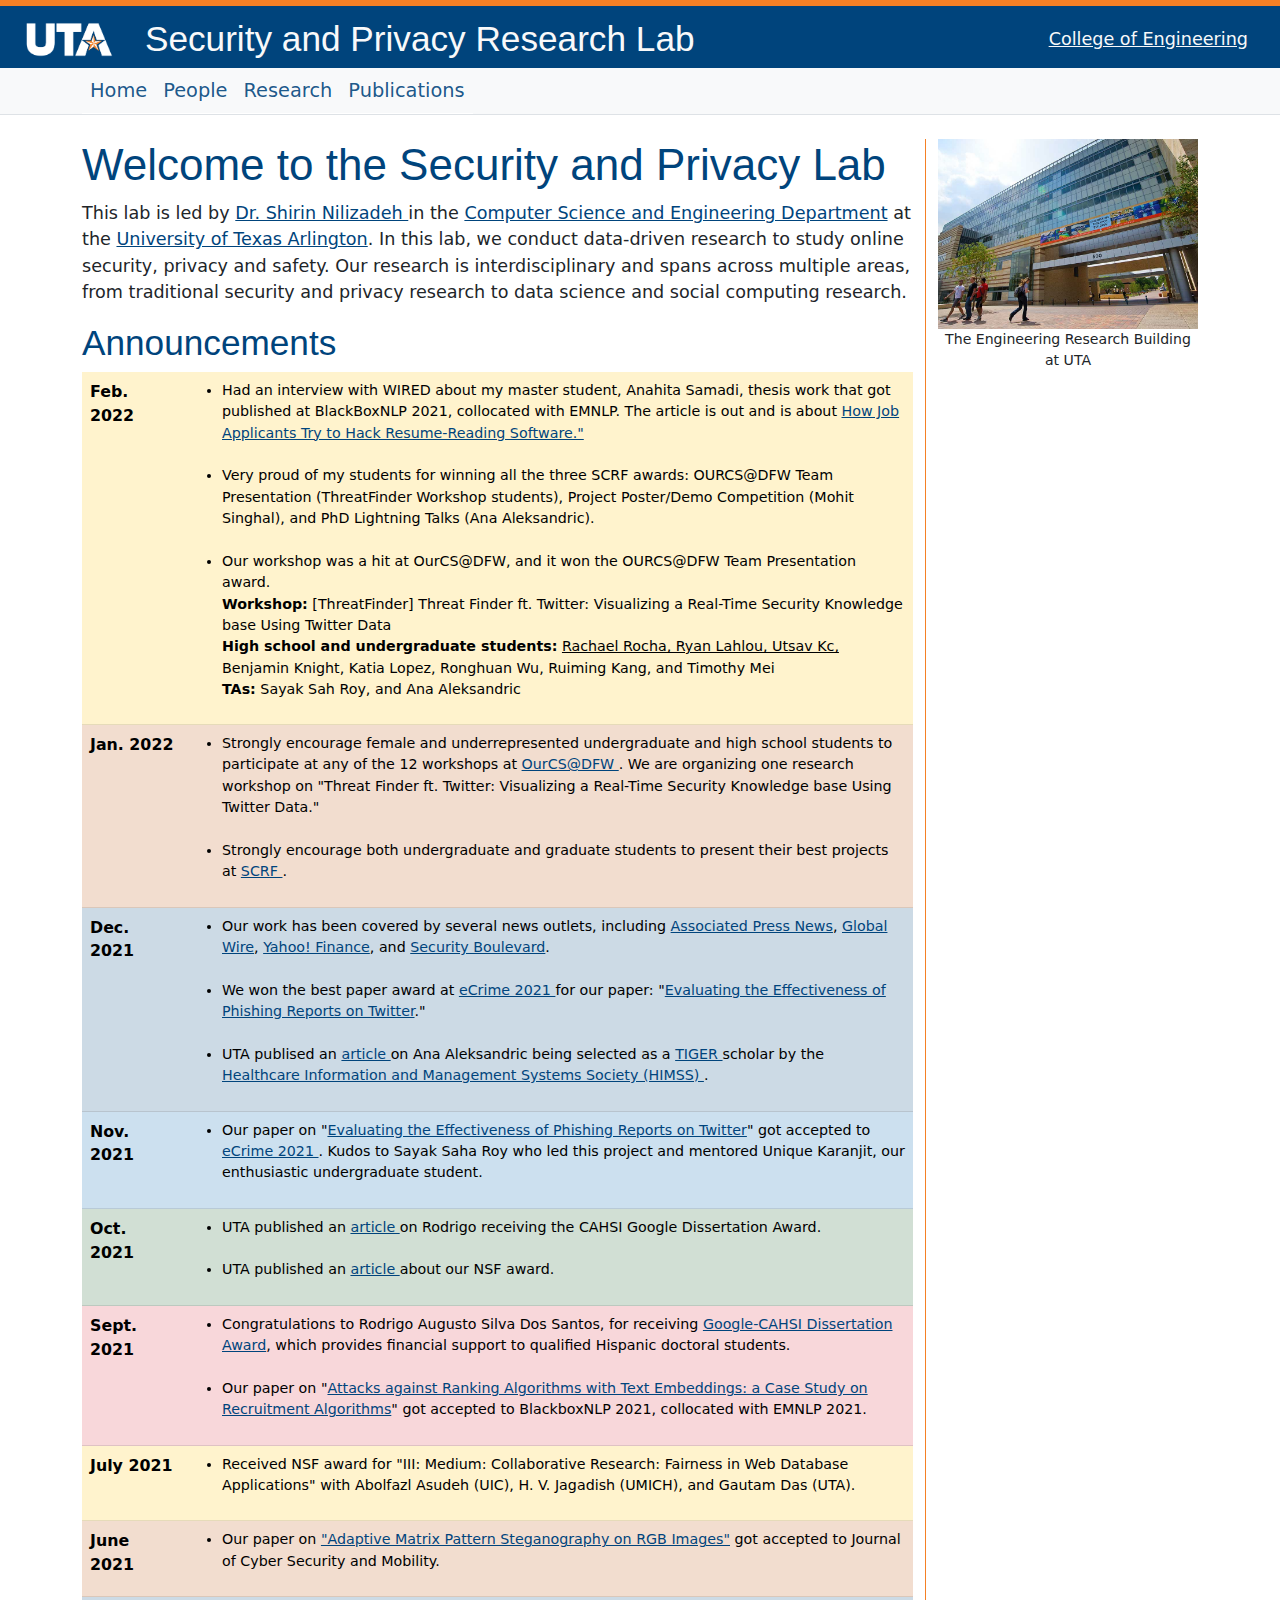
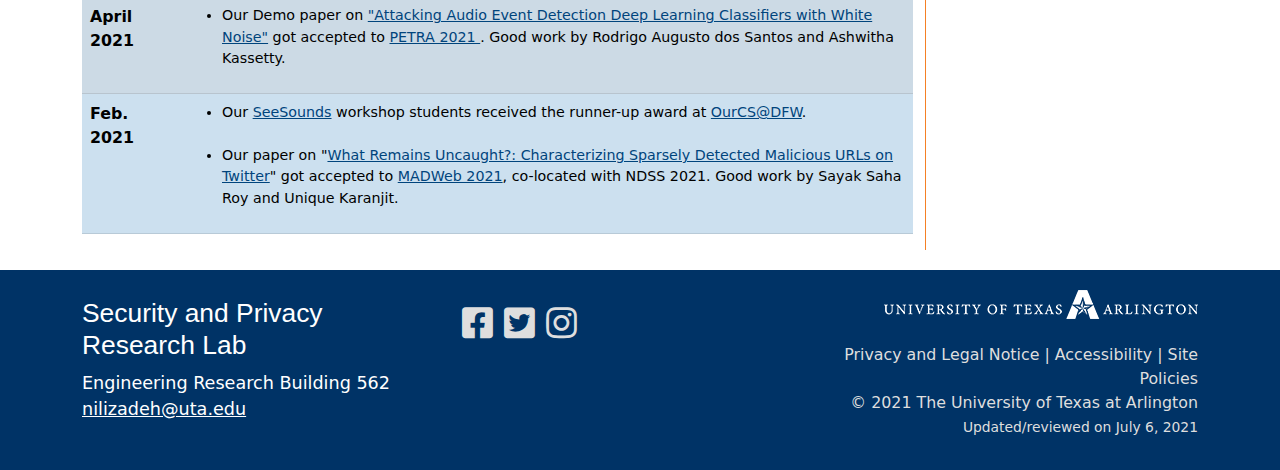
<file: index.html>
<!doctype html>
<html lang="en">
<head>

    <!-- Required meta tags -->
    <meta charset="utf-8">
    <meta name="viewport" content="width=device-width, initial-scale=1, shrink-to-fit=no">
    
    <title>Security and Privacy Research Lab</title>
    <meta name="description" content="The Lorem Ipsu Lab takes samples and researches them.">
    
    <!-- Open Graph data: fallback for most social media service basic tags 
         ONLY UNCOMMENT IF YOU KNOW WHAT THIS IS AND WHAT YOU ARE DOING
    <meta property="og:title" content="Lorem Ipsum Lab Home" />
    <meta property="og:url" content="https://uta.engineering/mavboot/" />
    <meta property="og:description" content="The Lorem Ipsu Lab takes samples and researches them." />
    <meta property="og:site_name" content="Lorem Ipsum Lab" />
    -->

    <!-- Twitter data 
         ONLY UNCOMMENT IF YOU KNOW WHAT THIS IS AND WHAT YOU ARE DOING
    <meta name="twitter:site" content="Lorem Ipsum Lab" />
    <meta name="twitter:text:title" content="Lorem Ipsum Lab Home" />
    <meta name="twitter:description" content="The Lorem Ipsu Lab takes samples and researches them." />
    -->

    <!-- Icons -->
    <link href="./icons/apple-touch-icon.png" rel="apple-touch-icon" sizes="180x180">
    <link href="./icons/favicon.ico" rel="icon" sizes="48x48">
    <link href="./icons/favicon-32x32.png" rel="icon" sizes="32x32" type="image/png">
    <link href="./icons/favicon-16x16.png" rel="icon" sizes="16x16" type="image/png">

    <!-- Bootstrap & Fontawsome -->
    <link rel="stylesheet" href="./css/style.css">
    <link href="css/all.min.css" rel="stylesheet"> <!--load fontawesome -->

    </head>
<body>

<!-- Skip to content link for screen readers only -->
<a class="skippy visually-hidden-focusable" href="#maincontent">
    <span class="skippy-text">Skip to main content.</span>
</a>

<!-- Global Navigation Banner and Links -->
<nav title="Banner and Global UTA Navigation" >
  <div id="global-navigation" class="d-flex flex-column flex-md-row align-items-center pt-1 px-md-4 navbar-dark" >
    <a class="navbar-brand" href="https://www.uta.edu/">
      <img src="./images/uta/uta-logo.png" id="uta-logo" alt="The University of Texas at Arlington logo">
      <span class='visually-hidden'>The University of Texas at Arlington</span>
    </a>
    <span id="site-title" class="my-2 mx-3 mr-md-auto h2">Security and Privacy Research Lab</span>
    <div class="my-2 my-md-0 mr-md-3 flex-grow-1 d-flex justify-content-end">
      <a class="p-2 text-light d-none d-lg-block" href="https://www.uta.edu/academics/schools-colleges/engineering">
        College of Engineering      </a>
      <button class="navbar-toggler d-lg-none" type="button" data-bs-toggle="collapse" data-bs-target="#theNavbar" aria-controls="theNavbar" aria-expanded="false" aria-label="Toggle navigation">
        <span class="navbar-toggler-icon"></span>
      </button>
    </div>
  </div>
</nav>


<!-- Site Navigation Menu -->
<nav title="Site Navigation" id="sitenav" class="navbar navbar-expand-lg navbar-light bg-light border-bottom p-0">
  <div class="container">
    <div class="collapse navbar-collapse" id="theNavbar">
      <ul class="navbar-nav mr-auto">
        <li class="nav-item">
          <a class="nav-link" href="./index.html">Home</a>
        </li>
        <li class="nav-item">
          <a class="nav-link" href="./people.html">People</a>
        </li>
        <li class="nav-item">
          <a class="nav-link" href="./research.html">Research</a>
        </li>
        <li class="nav-item">
          <a class="nav-link" href="./publications.html">Publications</a>
        </li>
      </ul>
    </div>
  </div>
</nav>

<!-- Back to top button -->
<button type="button" class="btn btn-primary btn-floating " id="btn-back-to-top" title='Back to Top'>
  <i class="fas fa-arrow-up"></i> &nbsp; Back to Top &nbsp; <i class="fas fa-arrow-up"></i>
</button><!-- Wrapper for all the page content -->
<div class="container mt-4" id="maincontent"><!-- Main Content Container -->

<div class='row'><!--Main row-->
  <div class='col-lg-9'><!--Main content-->
  <main>

  <h1>Welcome to the Security and Privacy Lab</h1>

    <p>This lab is led by <a href="https://crystal.uta.edu/~shirin/#publications"> Dr. Shirin Nilizadeh </a> in the <a href="https://www.uta.edu/academics/schools-colleges/engineering/academics/departments/cse">Computer Science and Engineering Department</a> at the <a href="https://www.uta.edu">University of Texas Arlington</a>. In this lab, we conduct data-driven research to study online security, privacy and safety. Our research is interdisciplinary and spans across multiple areas, from traditional security and privacy research to data science and social computing research. 
    </p>

 <h2>Announcements</h2>
  <div class="bd-example" style="font-size:90%">
          <table class="table table-hover">
            <tbody>
            <tr>
            <tr class="table-warning">
              <th scope="row" width="50">Feb. 2022</th>
              <td> <ul style="font-size:90%">
                <li> Had an interview with WIRED about my master student, Anahita Samadi, thesis work that got published at BlackBoxNLP 2021, collocated with EMNLP. The article is out and is about <a href="https://www.wired.com/story/job-applicants-hack-resume-reading-software/">How Job Applicants Try to Hack Resume-Reading Software."</a>
                </li>
                <br>
                <li> Very proud of my students for winning all the three SCRF awards: OURCS@DFW Team Presentation (ThreatFinder Workshop students), Project Poster/Demo Competition (Mohit Singhal), and PhD Lightning Talks (Ana Aleksandric).
                </li> <br>
                <li>
                Our workshop was a hit at OurCS@DFW, and it won the OURCS@DFW Team Presentation award. <br>
                <strong>Workshop:</strong> [ThreatFinder] Threat Finder ft. Twitter: Visualizing a Real-Time Security Knowledge base Using Twitter Data <br>
                <strong>High school and undergraduate students:</strong> <u>Rachael Rocha, Ryan Lahlou, Utsav Kc,</u> Benjamin Knight, Katia Lopez, Ronghuan Wu, Ruiming Kang, and Timothy Mei<br>
                <strong>TAs:</strong> Sayak Sah Roy, and Ana Aleksandric
                </li>
              </ul>
            </td>
            </tr>

            <tr>
            <tr class="table-info">
              <th scope="row" width="50">Jan. 2022</th>
              <td> <ul style="font-size:90%">
                <li> Strongly encourage female and underrepresented undergraduate and high school students to participate at any of the 12 workshops at <a href="https://uta.engineering/ourcs/index.php">OurCS@DFW </a>. We are organizing one research workshop on "Threat Finder ft. Twitter: Visualizing a Real-Time Security Knowledge base Using Twitter Data." </li> <br>
                <li>
                  Strongly encourage both undergraduate and graduate students to present their best projects at <a href="https://uta.engineering/scrf/"> SCRF </a>.
                </li>
              </ul>
            </td>
            </tr>

            <tr class="table-primary">
              <th width="100">Dec. 2021</th>
              <td> <ul style="font-size:90%">
                 <li>Our work has been covered by several news outlets, including <a href="https://apnews.com/press-release/globe-newswire/science-technology-business-cybercrime-phishing-0d12c57b1cc8328e53bffc8bcacdecc4">Associated Press News</a>, <a href="https://www.globenewswire.com/news-release/2021/12/14/2352141/0/en/University-of-Texas-at-Arlington-Takes-APWG-eCrime-Symposium-Top-Paper-Award-With-Study-of-Twitter-s-Growing-Utility-as-a-Potent-Phishing-Report-Channel.html">Global Wire</a>, <a href="https://finance.yahoo.com/news/university-texas-arlington-takes-apwg-220300818.html">Yahoo! Finance</a>, and <a href="https://securityboulevard.com/2021/12/apwgs-ecrime-2021-symposium-shows-cybercrime-evolving/"> Security Boulevard</a>. </li>
                <br>
                <li>We won the best paper award at <a href="https://apwg.org/event/ecrime2021/"> eCrime 2021 </a> for our paper: "<a href="https://arxiv.org/pdf/2111.07201.pdf">Evaluating the Effectiveness of Phishing Reports on Twitter</a>." </li>
                <br>
                <li> UTA publised an <a href="https://www.uta.edu/news/news-releases/2021/11/29/tiger-scholar-examines-covid-19-misinformation"> article </a> on Ana Aleksandric being selected as a <a href="https://www.himss.org/what-we-do-initiatives/technology-informatics-guiding-education-reform-tiger">TIGER </a> scholar by the <a href="https://www.himss.org"> Healthcare Information and Management Systems Society (HIMSS) </a>.
                </li>
              </ul>
              </td>

            </tr>
            <tr class="table-secondary">
              <th scope="row" width="50">Nov. 2021</th>
              <td><ul style="font-size:90%"> 
                <li>Our paper on "<a href=https://arxiv.org/pdf/2111.07201.pdf>Evaluating the Effectiveness of Phishing Reports on Twitter</a>" got accepted to <a href="https://apwg.org/event/ecrime2021/"> eCrime 2021 </a>. Kudos to Sayak Saha Roy who led this project and mentored Unique Karanjit, our enthusiastic undergraduate student.</td>
                </li>
              </ul>
            </tr>
            <tr class="table-success">
              <th scope="row" width="50">Oct. 2021</th>
              <td> <ul style="font-size:90%">
                <li> UTA published an <a href="https://www.uta.edu/news/news-releases/2021/10/25/google-scholar?fbclid=IwAR0NaLeLz6XhhAwMHlW9mLCaolWdeR7kTP41s2pL-iyThtu4OePlG6fQWks">article </a> on Rodrigo receiving the CAHSI Google Dissertation Award. </li> <br> 
                <li> UTA published an <a href="https://www.uta.edu/news/news-releases/2021/09/22/das-web-bias">article </a> about our NSF award.</li>
              </ul></td>
            </tr>
            <tr class="table-danger">
              <th scope="row" width="50">Sept. 2021</th>
              <td> <ul style="font-size:90%">
                    <li > Congratulations to Rodrigo Augusto Silva Dos Santos, for receiving <a href="https://blog.google/technology/research/meet-phd-students-changing-face-computing/">Google-CAHSI Dissertation Award</a>, which provides financial support to qualified Hispanic doctoral students. </li>
                    <br>
                    <li> Our paper on "<a href="https://arxiv.org/abs/2108.05490">Attacks against Ranking Algorithms with Text Embeddings: a Case Study on Recruitment Algorithms</a>" got accepted to BlackboxNLP 2021, collocated with EMNLP 2021. </li>
                  </ul>
              </td>
            </tr>
            <tr class="table-warning">
              <th scope="row" width="50">July 2021</th>
              <td> <ul style="font-size:90%">
                <li> Received NSF award for "III: Medium: Collaborative Research: Fairness in Web Database Applications" with Abolfazl Asudeh (UIC), H. V. Jagadish (UMICH), and Gautam Das (UTA).</li> 
              </ul>
              </td>
               <tr class="table-info">
              <th scope="row" width="50">June 2021</th>
              <td> <ul style="font-size:90%">
                <li> Our paper on <a href="https://journals.riverpublishers.com/index.php/JCSANDM/article/view/7151">"Adaptive Matrix Pattern Steganography on RGB Images"</a> got accepted to Journal of Cyber Security and Mobility.  </li>
              </ul>
            </td>
            </tr>
           
            <tr class="table-primary">
              <th scope="row" width="%30">April 2021</th>
              <td> <ul style="font-size:90%">
                <li> Our Demo paper on <a href="https://dl.acm.org/doi/abs/10.1145/3453892.3464893">"Attacking Audio Event Detection Deep Learning Classifiers with White Noise"</a> got accepted to <a href="http://www.petrae.org"> PETRA 2021 </a>. Good work by Rodrigo Augusto dos Santos and Ashwitha Kassetty. </li>
              </ul>
            </td>
            </tr>
            <tr class="table-secondary">
              <th scope="row" width="%30">Feb. 2021</th>
              <td> <ul style="font-size:90%">
                    <li> Our <a href="https://uta.engineering/ourcs/workshops.php">SeeSounds</a> workshop students received the runner-up award at <a href="https://uta.engineering/ourcs/"> OurCS@DFW</a>. </li>
                    <br>
                    <li> Our paper on "<a href="https://www.ndss-symposium.org/ndss-paper/auto-draft-147/">What Remains Uncaught?: Characterizing Sparsely Detected Malicious URLs on Twitter</a>" got accepted to  <a href=https://www.ndss-symposium.org/ndss2021/cfp-madweb-workshop/">MADWeb 2021</a>, co-located with NDSS 2021. Good work by Sayak Saha Roy and Unique Karanjit. </li>
                  </ul>
              </td>
            </tr>


            </tr>
            </tbody>
          </table>
        </div>
  </main>
  </div><!--/Main content-->
 
    <!-- Sidebar -->
    <div class='col-lg-3' id='site-sidebar'><!--Sidebar-->
        <aside>
<figure>
    <img src="./images/uta/ERB.jpg" alt="Students enter the Engineering Research Building at UTA" class="img-fluid" />
    <figcaption>
        The Engineering Research Building at UTA
    </figcaption>
</figure>

<!-- <h2>Address:</h2>
<p> 500 UTA Blvd., ERB 562, Arlington, TX</p> -->
<!-- <ul>
    <li>Sed convallis risus in augue rutrum mattis.</li>
    <li>Nulla eleifend ipsum sit amet metus fermentum finibus.</li>
    <li>In porttitor dui in ante rhoncus vehicula.</li>
</ul> -->
        </aside>
    </div><!--/Sidebar-->

</div><!--/Main row-->


</div><!-- /Main Content Container -->

<div class='container-fluid mb-0 pb-1' id='footer-area'>
  <footer>
    <div class='container'>
      <div class='row'>
        <div class='col-lg-4 col-md-6 pt-2'>
          <h2 class="h4">Security and Privacy Research Lab</h2>
          <p> Engineering Research Building 562<br /><a href="mailto:nilizadeh@uta.edu">nilizadeh@uta.edu</a></p>
        </div>
        <div class='col-lg-4 col-md-6 pt-2'>
          <span class='social-icons'>
            <a href="https://www.facebook.com/mavengineering/"><span class="fab fa-facebook-square"><span class='sr-only'>Our Facebook Page</span></span></a>
            <a href="https://twitter.com/mavengineering"><span class="fab fa-twitter-square"><span class='sr-only'>Our Twitter Page</span></span></a>
            <a href="https://www.instagram.com/mavengineering/"><span class="fab fa-instagram"><span class='sr-only'>Our Instagram Page</span></span></a>
          </span>
        </div>
        <div class='col-lg-4'>
          <img id="footer-uta-name" class="img-fluid pb-4" src='images/uta/name_with_logo.png' alt="The University of Texas at Arlington Logo"  />
          <p id='footer-links'>
            <a href="https://www.uta.edu/legalaffairs/notices/legal-and-privacy-notice.php">Privacy and Legal Notice</a> |
            <a href="https://accessibility.uta.edu/">Accessibility</a> |
            <a href="https://www.uta.edu/site-policies">Site Policies</a><br />
            <a href="https://www.uta.edu">&copy; 2021 The University of Texas at Arlington</a><br />
            <span class='small'>Updated/reviewed on July 6, 2021</span>
          </p>
        </div>
      </div>
    </div>
  </footer>
</div>

<!-- Bootstrap Bundle JS and Mavboot JS -->
<script src="./js/bootstrap.bundle.min.js"></script>
<script src="./js/mavboot.js"></script>
</body>
</html>
</file>
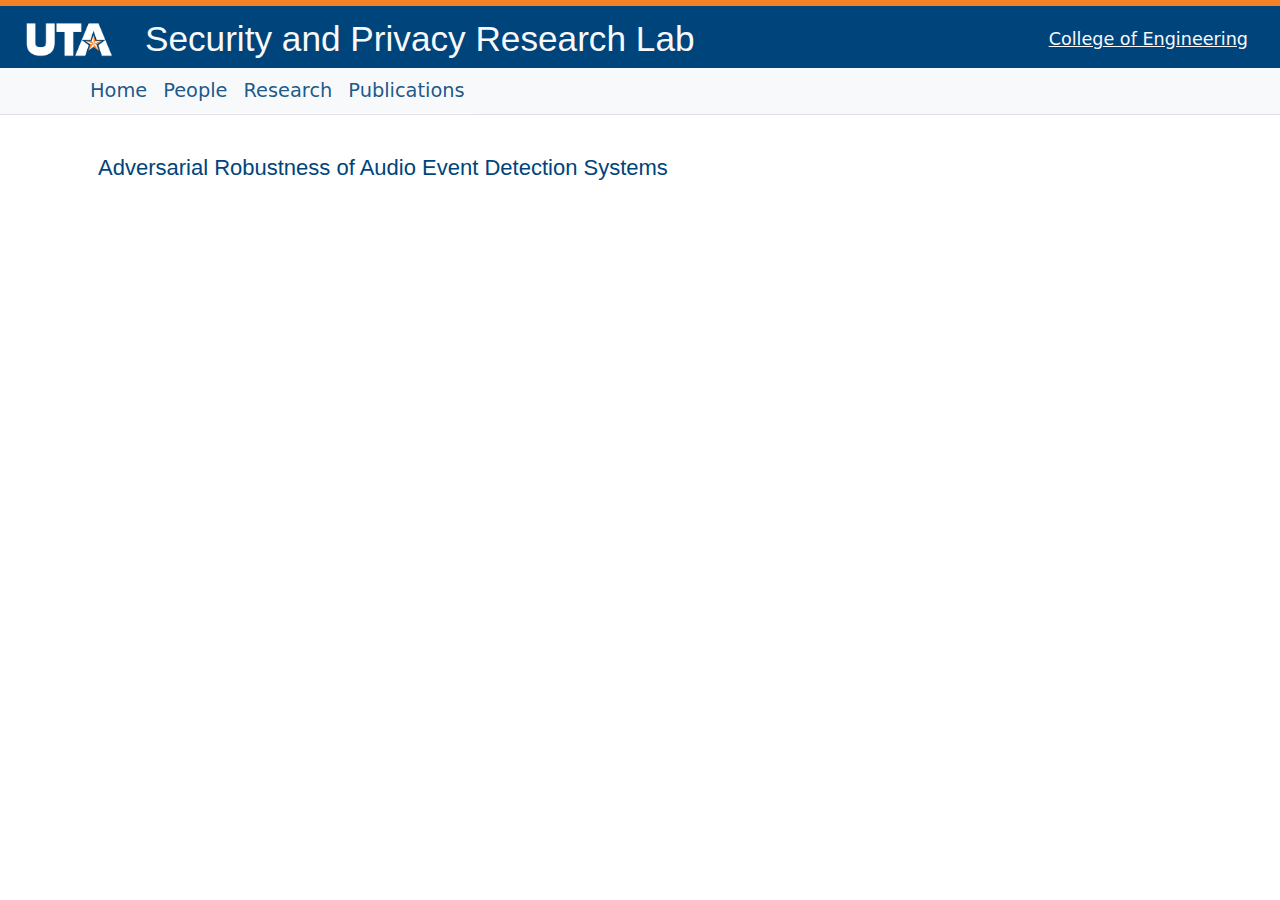
<file: AED.html>
<!doctype html>
<html lang="en">
<head>

    <!-- Required meta tags -->
    <meta charset="utf-8">
    <meta name="viewport" content="width=device-width, initial-scale=1, shrink-to-fit=no">
    
    <title>Security and Privacy Research Lab</title>
    <meta name="description" content="The Lorem Ipsu Lab takes samples and researches them.">
    
    <!-- Open Graph data: fallback for most social media service basic tags 
         ONLY UNCOMMENT IF YOU KNOW WHAT THIS IS AND WHAT YOU ARE DOING
    <meta property="og:title" content="Lorem Ipsum Lab Home" />
    <meta property="og:url" content="https://uta.engineering/mavboot/" />
    <meta property="og:description" content="The Lorem Ipsu Lab takes samples and researches them." />
    <meta property="og:site_name" content="Lorem Ipsum Lab" />
    -->

    <!-- Twitter data 
         ONLY UNCOMMENT IF YOU KNOW WHAT THIS IS AND WHAT YOU ARE DOING
    <meta name="twitter:site" content="Lorem Ipsum Lab" />
    <meta name="twitter:text:title" content="Lorem Ipsum Lab Home" />
    <meta name="twitter:description" content="The Lorem Ipsu Lab takes samples and researches them." />
    -->

    <!-- Icons -->
    <link href="./icons/apple-touch-icon.png" rel="apple-touch-icon" sizes="180x180">
    <link href="./icons/favicon.ico" rel="icon" sizes="48x48">
    <link href="./icons/favicon-32x32.png" rel="icon" sizes="32x32" type="image/png">
    <link href="./icons/favicon-16x16.png" rel="icon" sizes="16x16" type="image/png">

    <!-- Bootstrap & Fontawsome -->
    <link rel="stylesheet" href="./css/style.css">
    <link href="css/all.min.css" rel="stylesheet"> <!--load fontawesome -->

    </head>
<body>

<!-- Skip to content link for screen readers only -->
<a class="skippy visually-hidden-focusable" href="#maincontent">
    <span class="skippy-text">Skip to main content.</span>
</a>

<!-- Global Navigation Banner and Links -->
<nav title="Banner and Global UTA Navigation" >
  <div id="global-navigation" class="d-flex flex-column flex-md-row align-items-center pt-1 px-md-4 navbar-dark" >
    <a class="navbar-brand" href="https://www.uta.edu/">
      <img src="./images/uta/uta-logo.png" id="uta-logo" alt="The University of Texas at Arlington logo">
      <span class='visually-hidden'>The University of Texas at Arlington</span>
    </a>
    <span id="site-title" class="my-2 mx-3 mr-md-auto h2">Security and Privacy Research Lab</span>
    <div class="my-2 my-md-0 mr-md-3 flex-grow-1 d-flex justify-content-end">
      <a class="p-2 text-light d-none d-lg-block" href="https://www.uta.edu/academics/schools-colleges/engineering">
        College of Engineering      </a>
      <button class="navbar-toggler d-lg-none" type="button" data-bs-toggle="collapse" data-bs-target="#theNavbar" aria-controls="theNavbar" aria-expanded="false" aria-label="Toggle navigation">
        <span class="navbar-toggler-icon"></span>
      </button>
    </div>
  </div>
</nav>


<!-- Site Navigation Menu -->
<nav title="Site Navigation" id="sitenav" class="navbar navbar-expand-lg navbar-light bg-light border-bottom p-0">
  <div class="container">
    <div class="collapse navbar-collapse" id="theNavbar">
      <ul class="navbar-nav mr-auto">
        <li class="nav-item">
          <a class="nav-link" href="./index.html">Home</a>
        </li>
        <li class="nav-item">
          <a class="nav-link" href="./people.html">People</a>
        </li>
        <li class="nav-item">
          <a class="nav-link" href="./research.html">Research</a>
        </li>
        <li class="nav-item">
          <a class="nav-link" href="./publications.html">Publications</a>
        </li>
       <!--  <li class="nav-item dropdown">
          <a class="nav-link dropdown-toggle" href="#" id="mavnav2" role="button" data-bs-toggle="dropdown" aria-expanded="false">
            Some Features
          </a>
          <ul class="dropdown-menu" aria-labelledby="mavnav2">
            <li><a class="dropdown-item" href="#tables">Tables</a></li>
            <li><a class="dropdown-item" href="#figures">Figures</a></li>
            <li><a class="dropdown-item" href="#forms">Forms</a></li>
            <li><a class="dropdown-item" href="#accordion">Accordion</a></li>
            <li><a class="dropdown-item" href="#alerts">Alerts</a></li>
            <li><a class="dropdown-item" href="#buttons">Buttons</a></li>
            <li><a class="dropdown-item" href="#card">Card</a></li>
            <li><a class="dropdown-item" href="#carousel">Carousel</a></li>
          </ul>
        </li>
        <li class="nav-item dropdown">
          <a class="nav-link dropdown-toggle" href="#" id="mavnav1" role="button" data-bs-toggle="dropdown" aria-expanded="false">
            Layout Possibilities
          </a>
          <ul class="dropdown-menu" aria-labelledby="mavnav1">
            <li><a class="dropdown-item" href="_hero.php">Add a Hero Section. Yes. </a></li>
            <li><a class="dropdown-item" href="_sections.php">Split Sections</a></li>
            <li><a class="dropdown-item" href="_jumbotrons.php">Jumbotrons</a></li>
            <li><a class="dropdown-item" href="_plainjane.php">Plain Jane</a></li>
            <li><hr class="dropdown-divider"></li>
            <li><a class="dropdown-item" target='blank' href="https://carida.uta.edu/">Theme in Use (carida.uta.edu)</a></li>
          </ul>
        </li> -->
      </ul>
    </div>
  </div>
</nav>

<!-- Back to top button -->
<button type="button" class="btn btn-primary btn-floating " id="btn-back-to-top" title='Back to Top'>
  <i class="fas fa-arrow-up"></i> &nbsp; Back to Top &nbsp; <i class="fas fa-arrow-up"></i>
</button><!-- Wrapper for all the page content -->
<div class="container mt-4" id="maincontent"><!-- Main Content Container -->

<div class='row'><!--Main row-->
  <div class='col-lg-9'><!--Main content-->
  <main>
 <div class="col-md-9">
      <div class="card-body">
        <h5 class="card-title"> Adversarial Robustness of Audio Event Detection Systems </h5>
                <p style="font-size:90%" align="justify"> </p>
      </div>
    </div>

  </main>
 

<!-- Bootstrap Bundle JS and Mavboot JS -->
<script src="./js/bootstrap.bundle.min.js"></script>
<script src="./js/mavboot.js"></script>
</body>
</html>
</file>
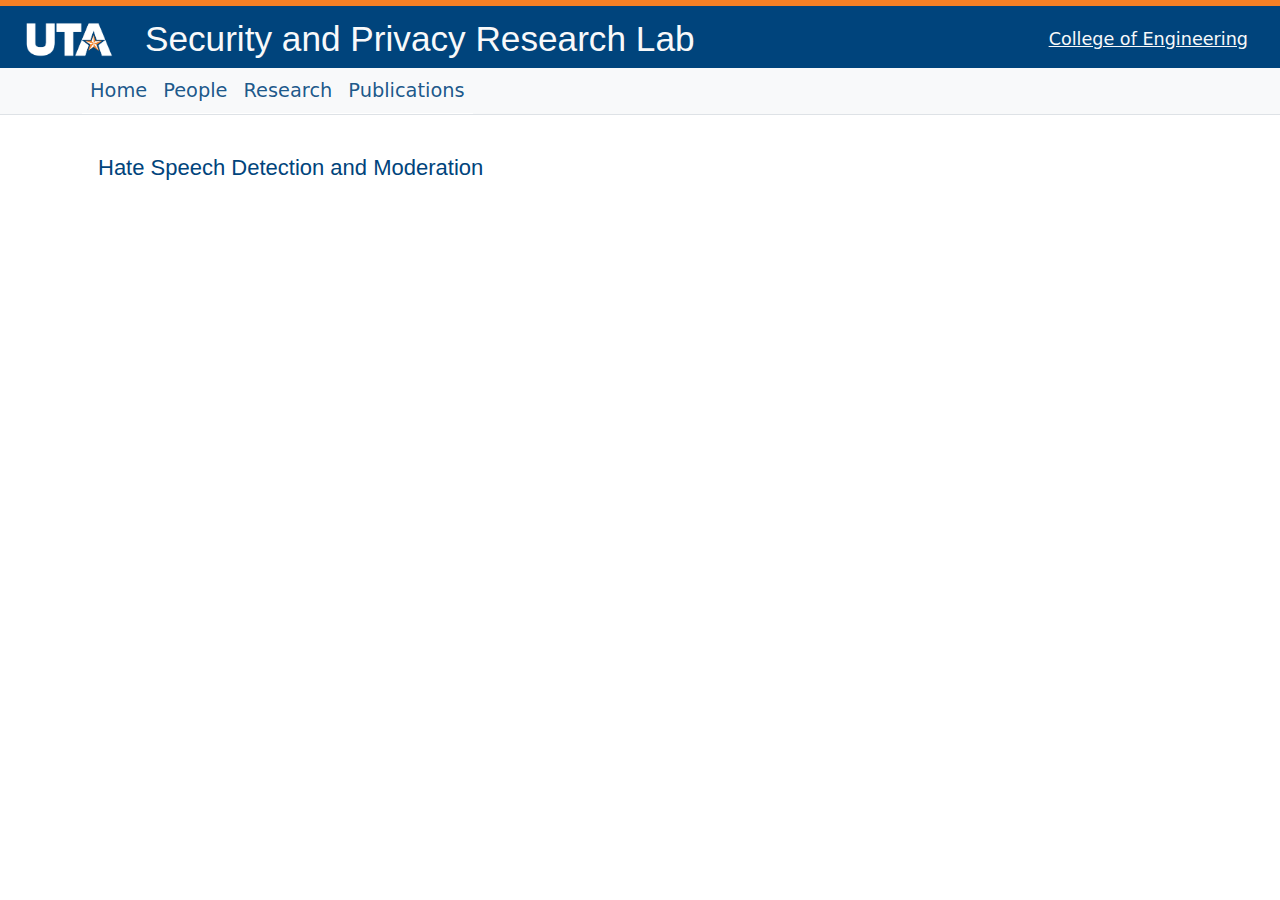
<file: hateSpeech.html>
<!doctype html>
<html lang="en">
<head>

    <!-- Required meta tags -->
    <meta charset="utf-8">
    <meta name="viewport" content="width=device-width, initial-scale=1, shrink-to-fit=no">
    
    <title>Security and Privacy Research Lab</title>
    <meta name="description" content="The Lorem Ipsu Lab takes samples and researches them.">
    
    <!-- Open Graph data: fallback for most social media service basic tags 
         ONLY UNCOMMENT IF YOU KNOW WHAT THIS IS AND WHAT YOU ARE DOING
    <meta property="og:title" content="Lorem Ipsum Lab Home" />
    <meta property="og:url" content="https://uta.engineering/mavboot/" />
    <meta property="og:description" content="The Lorem Ipsu Lab takes samples and researches them." />
    <meta property="og:site_name" content="Lorem Ipsum Lab" />
    -->

    <!-- Twitter data 
         ONLY UNCOMMENT IF YOU KNOW WHAT THIS IS AND WHAT YOU ARE DOING
    <meta name="twitter:site" content="Lorem Ipsum Lab" />
    <meta name="twitter:text:title" content="Lorem Ipsum Lab Home" />
    <meta name="twitter:description" content="The Lorem Ipsu Lab takes samples and researches them." />
    -->

    <!-- Icons -->
    <link href="./icons/apple-touch-icon.png" rel="apple-touch-icon" sizes="180x180">
    <link href="./icons/favicon.ico" rel="icon" sizes="48x48">
    <link href="./icons/favicon-32x32.png" rel="icon" sizes="32x32" type="image/png">
    <link href="./icons/favicon-16x16.png" rel="icon" sizes="16x16" type="image/png">

    <!-- Bootstrap & Fontawsome -->
    <link rel="stylesheet" href="./css/style.css">
    <link href="css/all.min.css" rel="stylesheet"> <!--load fontawesome -->

    </head>
<body>

<!-- Skip to content link for screen readers only -->
<a class="skippy visually-hidden-focusable" href="#maincontent">
    <span class="skippy-text">Skip to main content.</span>
</a>

<!-- Global Navigation Banner and Links -->
<nav title="Banner and Global UTA Navigation" >
  <div id="global-navigation" class="d-flex flex-column flex-md-row align-items-center pt-1 px-md-4 navbar-dark" >
    <a class="navbar-brand" href="https://www.uta.edu/">
      <img src="./images/uta/uta-logo.png" id="uta-logo" alt="The University of Texas at Arlington logo">
      <span class='visually-hidden'>The University of Texas at Arlington</span>
    </a>
    <span id="site-title" class="my-2 mx-3 mr-md-auto h2">Security and Privacy Research Lab</span>
    <div class="my-2 my-md-0 mr-md-3 flex-grow-1 d-flex justify-content-end">
      <a class="p-2 text-light d-none d-lg-block" href="https://www.uta.edu/academics/schools-colleges/engineering">
        College of Engineering      </a>
      <button class="navbar-toggler d-lg-none" type="button" data-bs-toggle="collapse" data-bs-target="#theNavbar" aria-controls="theNavbar" aria-expanded="false" aria-label="Toggle navigation">
        <span class="navbar-toggler-icon"></span>
      </button>
    </div>
  </div>
</nav>


<!-- Site Navigation Menu -->
<nav title="Site Navigation" id="sitenav" class="navbar navbar-expand-lg navbar-light bg-light border-bottom p-0">
  <div class="container">
    <div class="collapse navbar-collapse" id="theNavbar">
      <ul class="navbar-nav mr-auto">
        <li class="nav-item">
          <a class="nav-link" href="./index.html">Home</a>
        </li>
        <li class="nav-item">
          <a class="nav-link" href="./people.html">People</a>
        </li>
        <li class="nav-item">
          <a class="nav-link" href="./research.html">Research</a>
        </li>
        <li class="nav-item">
          <a class="nav-link" href="./publications.html">Publications</a>
        </li>
       <!--  <li class="nav-item dropdown">
          <a class="nav-link dropdown-toggle" href="#" id="mavnav2" role="button" data-bs-toggle="dropdown" aria-expanded="false">
            Some Features
          </a>
          <ul class="dropdown-menu" aria-labelledby="mavnav2">
            <li><a class="dropdown-item" href="#tables">Tables</a></li>
            <li><a class="dropdown-item" href="#figures">Figures</a></li>
            <li><a class="dropdown-item" href="#forms">Forms</a></li>
            <li><a class="dropdown-item" href="#accordion">Accordion</a></li>
            <li><a class="dropdown-item" href="#alerts">Alerts</a></li>
            <li><a class="dropdown-item" href="#buttons">Buttons</a></li>
            <li><a class="dropdown-item" href="#card">Card</a></li>
            <li><a class="dropdown-item" href="#carousel">Carousel</a></li>
          </ul>
        </li>
        <li class="nav-item dropdown">
          <a class="nav-link dropdown-toggle" href="#" id="mavnav1" role="button" data-bs-toggle="dropdown" aria-expanded="false">
            Layout Possibilities
          </a>
          <ul class="dropdown-menu" aria-labelledby="mavnav1">
            <li><a class="dropdown-item" href="_hero.php">Add a Hero Section. Yes. </a></li>
            <li><a class="dropdown-item" href="_sections.php">Split Sections</a></li>
            <li><a class="dropdown-item" href="_jumbotrons.php">Jumbotrons</a></li>
            <li><a class="dropdown-item" href="_plainjane.php">Plain Jane</a></li>
            <li><hr class="dropdown-divider"></li>
            <li><a class="dropdown-item" target='blank' href="https://carida.uta.edu/">Theme in Use (carida.uta.edu)</a></li>
          </ul>
        </li> -->
      </ul>
    </div>
  </div>
</nav>

<!-- Back to top button -->
<button type="button" class="btn btn-primary btn-floating " id="btn-back-to-top" title='Back to Top'>
  <i class="fas fa-arrow-up"></i> &nbsp; Back to Top &nbsp; <i class="fas fa-arrow-up"></i>
</button><!-- Wrapper for all the page content -->
<div class="container mt-4" id="maincontent"><!-- Main Content Container -->

<div class='row'><!--Main row-->
  <div class='col-lg-9'><!--Main content-->
  <main>
 <div class="col-md-9">
      <div class="card-body">
        <h5 class="card-title"> Hate Speech Detection and Moderation </h5>
                <p style="font-size:90%" align="justify"> </p>
      </div>
    </div>

  </main>
 

<!-- Bootstrap Bundle JS and Mavboot JS -->
<script src="./js/bootstrap.bundle.min.js"></script>
<script src="./js/mavboot.js"></script>
</body>
</html>
</file>
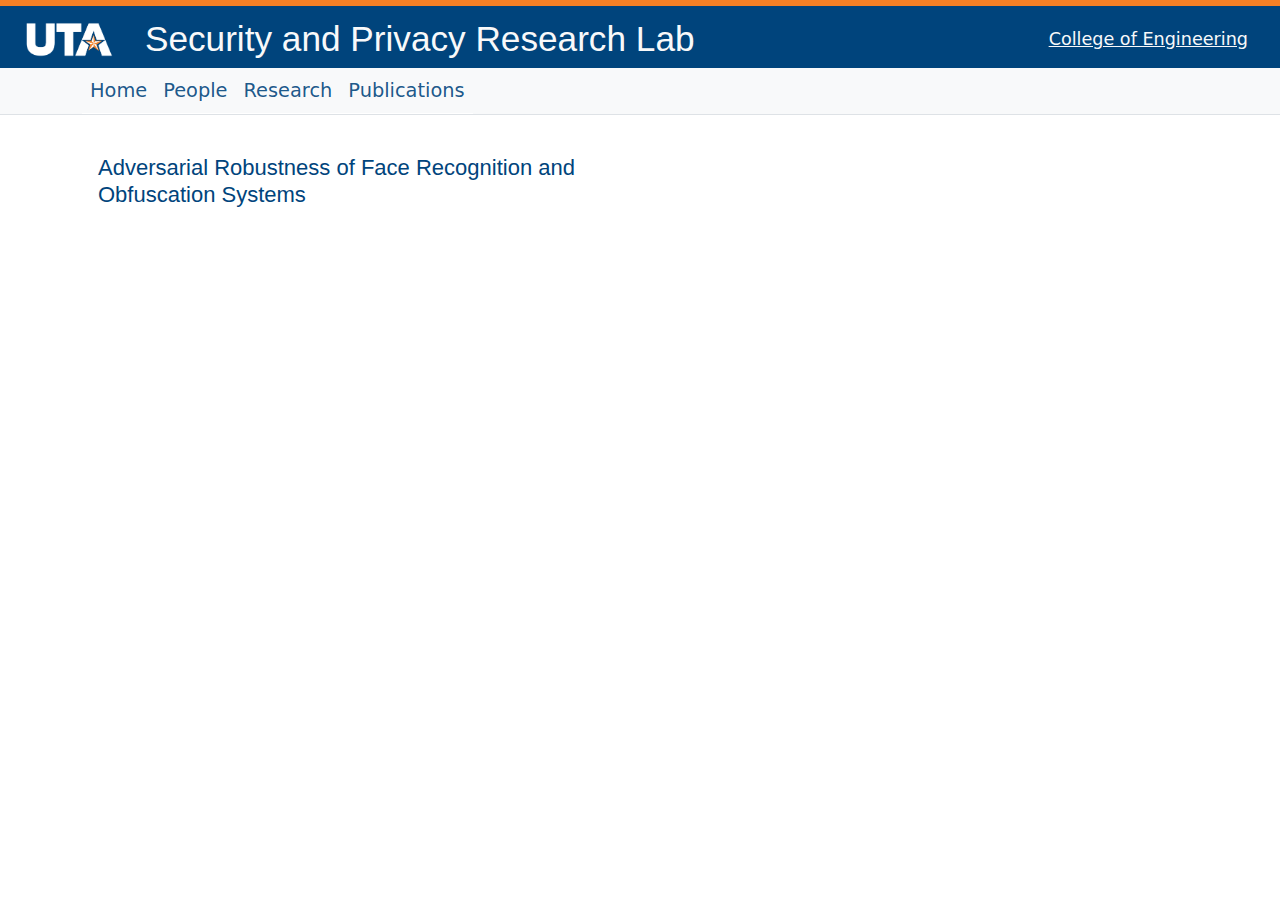
<file: image.html>
<!doctype html>
<html lang="en">
<head>

    <!-- Required meta tags -->
    <meta charset="utf-8">
    <meta name="viewport" content="width=device-width, initial-scale=1, shrink-to-fit=no">
    
    <title>Security and Privacy Research Lab</title>
    <meta name="description" content="The Lorem Ipsu Lab takes samples and researches them.">
    
    <!-- Open Graph data: fallback for most social media service basic tags 
         ONLY UNCOMMENT IF YOU KNOW WHAT THIS IS AND WHAT YOU ARE DOING
    <meta property="og:title" content="Lorem Ipsum Lab Home" />
    <meta property="og:url" content="https://uta.engineering/mavboot/" />
    <meta property="og:description" content="The Lorem Ipsu Lab takes samples and researches them." />
    <meta property="og:site_name" content="Lorem Ipsum Lab" />
    -->

    <!-- Twitter data 
         ONLY UNCOMMENT IF YOU KNOW WHAT THIS IS AND WHAT YOU ARE DOING
    <meta name="twitter:site" content="Lorem Ipsum Lab" />
    <meta name="twitter:text:title" content="Lorem Ipsum Lab Home" />
    <meta name="twitter:description" content="The Lorem Ipsu Lab takes samples and researches them." />
    -->

    <!-- Icons -->
    <link href="./icons/apple-touch-icon.png" rel="apple-touch-icon" sizes="180x180">
    <link href="./icons/favicon.ico" rel="icon" sizes="48x48">
    <link href="./icons/favicon-32x32.png" rel="icon" sizes="32x32" type="image/png">
    <link href="./icons/favicon-16x16.png" rel="icon" sizes="16x16" type="image/png">

    <!-- Bootstrap & Fontawsome -->
    <link rel="stylesheet" href="./css/style.css">
    <link href="css/all.min.css" rel="stylesheet"> <!--load fontawesome -->

    </head>
<body>

<!-- Skip to content link for screen readers only -->
<a class="skippy visually-hidden-focusable" href="#maincontent">
    <span class="skippy-text">Skip to main content.</span>
</a>

<!-- Global Navigation Banner and Links -->
<nav title="Banner and Global UTA Navigation" >
  <div id="global-navigation" class="d-flex flex-column flex-md-row align-items-center pt-1 px-md-4 navbar-dark" >
    <a class="navbar-brand" href="https://www.uta.edu/">
      <img src="./images/uta/uta-logo.png" id="uta-logo" alt="The University of Texas at Arlington logo">
      <span class='visually-hidden'>The University of Texas at Arlington</span>
    </a>
    <span id="site-title" class="my-2 mx-3 mr-md-auto h2">Security and Privacy Research Lab</span>
    <div class="my-2 my-md-0 mr-md-3 flex-grow-1 d-flex justify-content-end">
      <a class="p-2 text-light d-none d-lg-block" href="https://www.uta.edu/academics/schools-colleges/engineering">
        College of Engineering      </a>
      <button class="navbar-toggler d-lg-none" type="button" data-bs-toggle="collapse" data-bs-target="#theNavbar" aria-controls="theNavbar" aria-expanded="false" aria-label="Toggle navigation">
        <span class="navbar-toggler-icon"></span>
      </button>
    </div>
  </div>
</nav>


<!-- Site Navigation Menu -->
<nav title="Site Navigation" id="sitenav" class="navbar navbar-expand-lg navbar-light bg-light border-bottom p-0">
  <div class="container">
    <div class="collapse navbar-collapse" id="theNavbar">
      <ul class="navbar-nav mr-auto">
        <li class="nav-item">
          <a class="nav-link" href="./index.html">Home</a>
        </li>
        <li class="nav-item">
          <a class="nav-link" href="./people.html">People</a>
        </li>
        <li class="nav-item">
          <a class="nav-link" href="./research.html">Research</a>
        </li>
        <li class="nav-item">
          <a class="nav-link" href="./publications.html">Publications</a>
        </li>
       <!--  <li class="nav-item dropdown">
          <a class="nav-link dropdown-toggle" href="#" id="mavnav2" role="button" data-bs-toggle="dropdown" aria-expanded="false">
            Some Features
          </a>
          <ul class="dropdown-menu" aria-labelledby="mavnav2">
            <li><a class="dropdown-item" href="#tables">Tables</a></li>
            <li><a class="dropdown-item" href="#figures">Figures</a></li>
            <li><a class="dropdown-item" href="#forms">Forms</a></li>
            <li><a class="dropdown-item" href="#accordion">Accordion</a></li>
            <li><a class="dropdown-item" href="#alerts">Alerts</a></li>
            <li><a class="dropdown-item" href="#buttons">Buttons</a></li>
            <li><a class="dropdown-item" href="#card">Card</a></li>
            <li><a class="dropdown-item" href="#carousel">Carousel</a></li>
          </ul>
        </li>
        <li class="nav-item dropdown">
          <a class="nav-link dropdown-toggle" href="#" id="mavnav1" role="button" data-bs-toggle="dropdown" aria-expanded="false">
            Layout Possibilities
          </a>
          <ul class="dropdown-menu" aria-labelledby="mavnav1">
            <li><a class="dropdown-item" href="_hero.php">Add a Hero Section. Yes. </a></li>
            <li><a class="dropdown-item" href="_sections.php">Split Sections</a></li>
            <li><a class="dropdown-item" href="_jumbotrons.php">Jumbotrons</a></li>
            <li><a class="dropdown-item" href="_plainjane.php">Plain Jane</a></li>
            <li><hr class="dropdown-divider"></li>
            <li><a class="dropdown-item" target='blank' href="https://carida.uta.edu/">Theme in Use (carida.uta.edu)</a></li>
          </ul>
        </li> -->
      </ul>
    </div>
  </div>
</nav>

<!-- Back to top button -->
<button type="button" class="btn btn-primary btn-floating " id="btn-back-to-top" title='Back to Top'>
  <i class="fas fa-arrow-up"></i> &nbsp; Back to Top &nbsp; <i class="fas fa-arrow-up"></i>
</button><!-- Wrapper for all the page content -->
<div class="container mt-4" id="maincontent"><!-- Main Content Container -->

<div class='row'><!--Main row-->
  <div class='col-lg-9'><!--Main content-->
  <main>
 <div class="col-md-9">
      <div class="card-body">
        <h5 class="card-title"> Adversarial Robustness of Face Recognition and Obfuscation Systems </h5>
                <p style="font-size:90%" align="justify"> </p>
      </div>
    </div>

  </main>
 

<!-- Bootstrap Bundle JS and Mavboot JS -->
<script src="./js/bootstrap.bundle.min.js"></script>
<script src="./js/mavboot.js"></script>
</body>
</html>
</file>
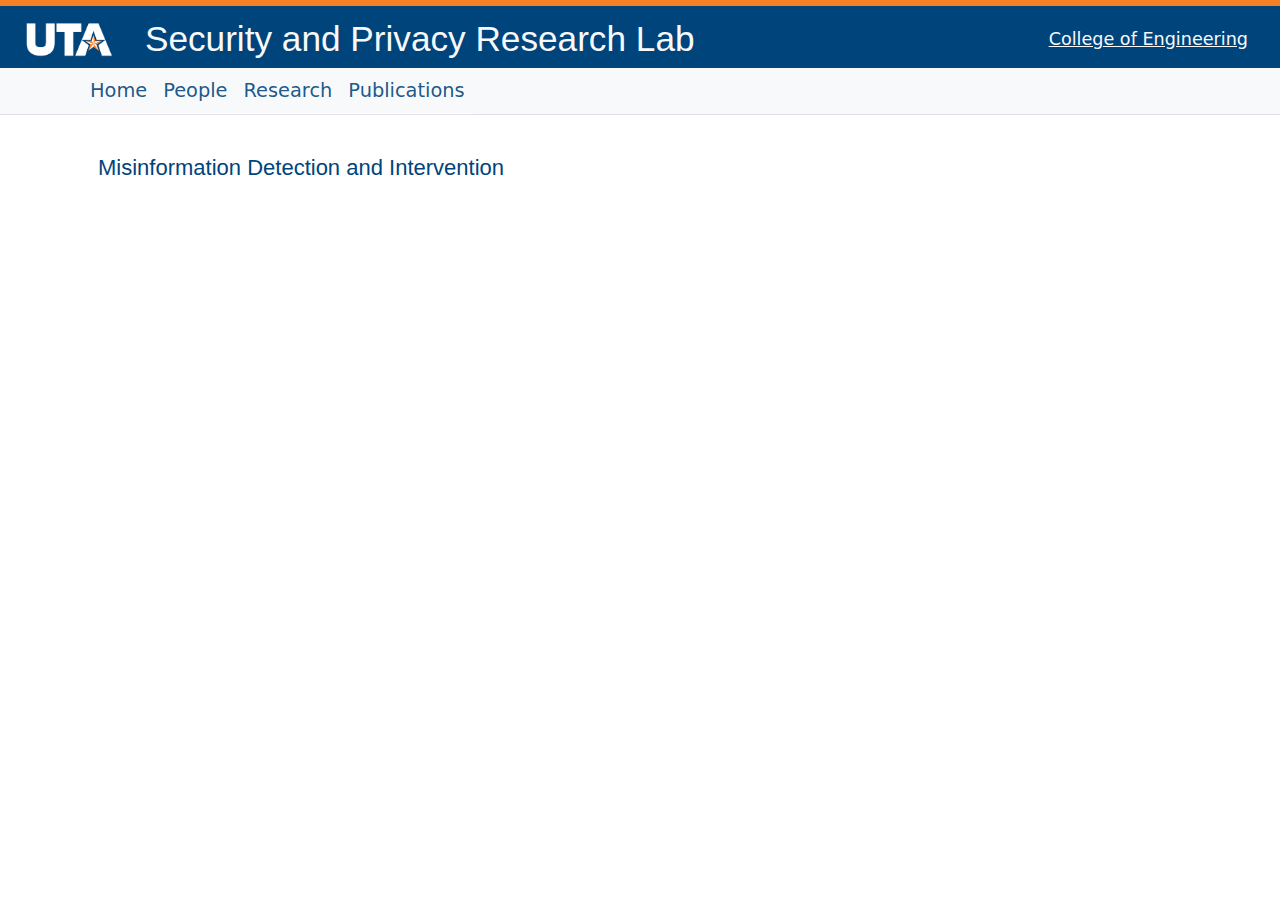
<file: misinformation.html>
<!doctype html>
<html lang="en">
<head>

    <!-- Required meta tags -->
    <meta charset="utf-8">
    <meta name="viewport" content="width=device-width, initial-scale=1, shrink-to-fit=no">
    
    <title>Security and Privacy Research Lab</title>
    <meta name="description" content="The Lorem Ipsu Lab takes samples and researches them.">
    
    <!-- Open Graph data: fallback for most social media service basic tags 
         ONLY UNCOMMENT IF YOU KNOW WHAT THIS IS AND WHAT YOU ARE DOING
    <meta property="og:title" content="Lorem Ipsum Lab Home" />
    <meta property="og:url" content="https://uta.engineering/mavboot/" />
    <meta property="og:description" content="The Lorem Ipsu Lab takes samples and researches them." />
    <meta property="og:site_name" content="Lorem Ipsum Lab" />
    -->

    <!-- Twitter data 
         ONLY UNCOMMENT IF YOU KNOW WHAT THIS IS AND WHAT YOU ARE DOING
    <meta name="twitter:site" content="Lorem Ipsum Lab" />
    <meta name="twitter:text:title" content="Lorem Ipsum Lab Home" />
    <meta name="twitter:description" content="The Lorem Ipsu Lab takes samples and researches them." />
    -->

    <!-- Icons -->
    <link href="./icons/apple-touch-icon.png" rel="apple-touch-icon" sizes="180x180">
    <link href="./icons/favicon.ico" rel="icon" sizes="48x48">
    <link href="./icons/favicon-32x32.png" rel="icon" sizes="32x32" type="image/png">
    <link href="./icons/favicon-16x16.png" rel="icon" sizes="16x16" type="image/png">

    <!-- Bootstrap & Fontawsome -->
    <link rel="stylesheet" href="./css/style.css">
    <link href="css/all.min.css" rel="stylesheet"> <!--load fontawesome -->

    </head>
<body>

<!-- Skip to content link for screen readers only -->
<a class="skippy visually-hidden-focusable" href="#maincontent">
    <span class="skippy-text">Skip to main content.</span>
</a>

<!-- Global Navigation Banner and Links -->
<nav title="Banner and Global UTA Navigation" >
  <div id="global-navigation" class="d-flex flex-column flex-md-row align-items-center pt-1 px-md-4 navbar-dark" >
    <a class="navbar-brand" href="https://www.uta.edu/">
      <img src="./images/uta/uta-logo.png" id="uta-logo" alt="The University of Texas at Arlington logo">
      <span class='visually-hidden'>The University of Texas at Arlington</span>
    </a>
    <span id="site-title" class="my-2 mx-3 mr-md-auto h2">Security and Privacy Research Lab</span>
    <div class="my-2 my-md-0 mr-md-3 flex-grow-1 d-flex justify-content-end">
      <a class="p-2 text-light d-none d-lg-block" href="https://www.uta.edu/academics/schools-colleges/engineering">
        College of Engineering      </a>
      <button class="navbar-toggler d-lg-none" type="button" data-bs-toggle="collapse" data-bs-target="#theNavbar" aria-controls="theNavbar" aria-expanded="false" aria-label="Toggle navigation">
        <span class="navbar-toggler-icon"></span>
      </button>
    </div>
  </div>
</nav>


<!-- Site Navigation Menu -->
<nav title="Site Navigation" id="sitenav" class="navbar navbar-expand-lg navbar-light bg-light border-bottom p-0">
  <div class="container">
    <div class="collapse navbar-collapse" id="theNavbar">
      <ul class="navbar-nav mr-auto">
        <li class="nav-item">
          <a class="nav-link" href="./index.html">Home</a>
        </li>
        <li class="nav-item">
          <a class="nav-link" href="./people.html">People</a>
        </li>
        <li class="nav-item">
          <a class="nav-link" href="./research.html">Research</a>
        </li>
        <li class="nav-item">
          <a class="nav-link" href="./publications.html">Publications</a>
        </li>
       <!--  <li class="nav-item dropdown">
          <a class="nav-link dropdown-toggle" href="#" id="mavnav2" role="button" data-bs-toggle="dropdown" aria-expanded="false">
            Some Features
          </a>
          <ul class="dropdown-menu" aria-labelledby="mavnav2">
            <li><a class="dropdown-item" href="#tables">Tables</a></li>
            <li><a class="dropdown-item" href="#figures">Figures</a></li>
            <li><a class="dropdown-item" href="#forms">Forms</a></li>
            <li><a class="dropdown-item" href="#accordion">Accordion</a></li>
            <li><a class="dropdown-item" href="#alerts">Alerts</a></li>
            <li><a class="dropdown-item" href="#buttons">Buttons</a></li>
            <li><a class="dropdown-item" href="#card">Card</a></li>
            <li><a class="dropdown-item" href="#carousel">Carousel</a></li>
          </ul>
        </li>
        <li class="nav-item dropdown">
          <a class="nav-link dropdown-toggle" href="#" id="mavnav1" role="button" data-bs-toggle="dropdown" aria-expanded="false">
            Layout Possibilities
          </a>
          <ul class="dropdown-menu" aria-labelledby="mavnav1">
            <li><a class="dropdown-item" href="_hero.php">Add a Hero Section. Yes. </a></li>
            <li><a class="dropdown-item" href="_sections.php">Split Sections</a></li>
            <li><a class="dropdown-item" href="_jumbotrons.php">Jumbotrons</a></li>
            <li><a class="dropdown-item" href="_plainjane.php">Plain Jane</a></li>
            <li><hr class="dropdown-divider"></li>
            <li><a class="dropdown-item" target='blank' href="https://carida.uta.edu/">Theme in Use (carida.uta.edu)</a></li>
          </ul>
        </li> -->
      </ul>
    </div>
  </div>
</nav>

<!-- Back to top button -->
<button type="button" class="btn btn-primary btn-floating " id="btn-back-to-top" title='Back to Top'>
  <i class="fas fa-arrow-up"></i> &nbsp; Back to Top &nbsp; <i class="fas fa-arrow-up"></i>
</button><!-- Wrapper for all the page content -->
<div class="container mt-4" id="maincontent"><!-- Main Content Container -->

<div class='row'><!--Main row-->
  <div class='col-lg-9'><!--Main content-->
  <main>
 <div class="col-md-9">
      <div class="card-body">
        <h5 class="card-title"> Misinformation Detection and Intervention </h5>
                <p style="font-size:90%" align="justify"> </p>
      </div>
    </div>


  </main>
 

<!-- Bootstrap Bundle JS and Mavboot JS -->
<script src="./js/bootstrap.bundle.min.js"></script>
<script src="./js/mavboot.js"></script>
</body>
</html>
</file>
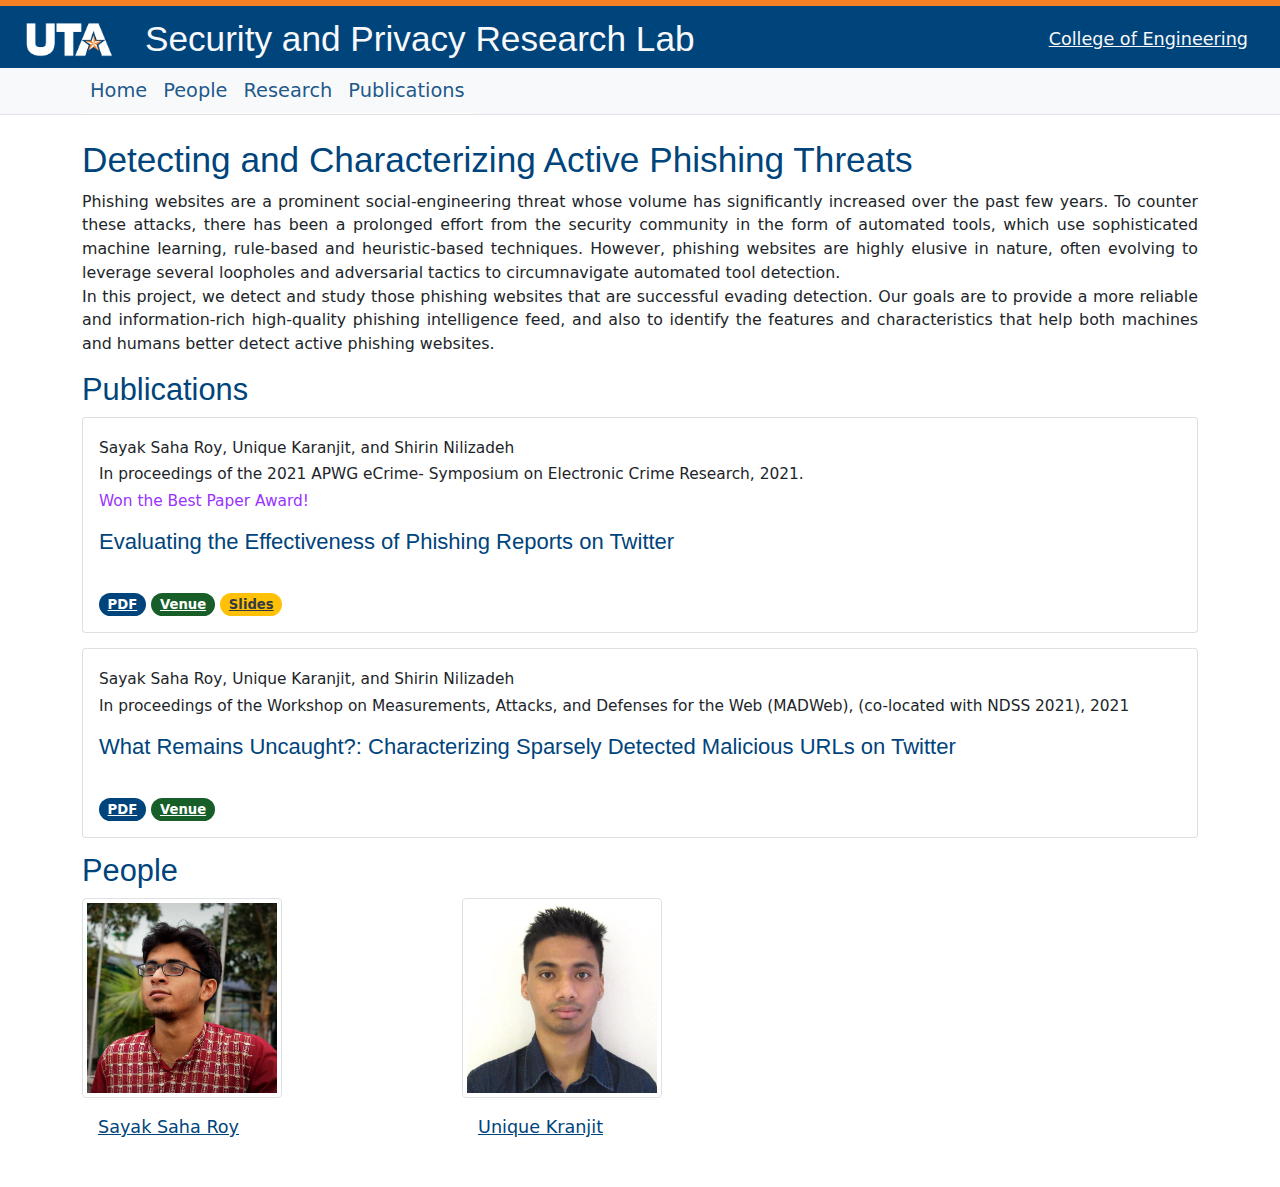
<file: phishing.html>
<!doctype html>
<html lang="en">
<head>

    <!-- Required meta tags -->
    <meta charset="utf-8">
    <meta name="viewport" content="width=device-width, initial-scale=1, shrink-to-fit=no">
    
    <title>Security and Privacy Research Lab</title>
    <meta name="description" content="The Lorem Ipsu Lab takes samples and researches them.">
    
    <!-- Open Graph data: fallback for most social media service basic tags 
         ONLY UNCOMMENT IF YOU KNOW WHAT THIS IS AND WHAT YOU ARE DOING
    <meta property="og:title" content="Lorem Ipsum Lab Home" />
    <meta property="og:url" content="https://uta.engineering/mavboot/" />
    <meta property="og:description" content="The Lorem Ipsu Lab takes samples and researches them." />
    <meta property="og:site_name" content="Lorem Ipsum Lab" />
    -->

    <!-- Twitter data 
         ONLY UNCOMMENT IF YOU KNOW WHAT THIS IS AND WHAT YOU ARE DOING
    <meta name="twitter:site" content="Lorem Ipsum Lab" />
    <meta name="twitter:text:title" content="Lorem Ipsum Lab Home" />
    <meta name="twitter:description" content="The Lorem Ipsu Lab takes samples and researches them." />
    -->

    <!-- Icons -->
    <link href="./icons/apple-touch-icon.png" rel="apple-touch-icon" sizes="180x180">
    <link href="./icons/favicon.ico" rel="icon" sizes="48x48">
    <link href="./icons/favicon-32x32.png" rel="icon" sizes="32x32" type="image/png">
    <link href="./icons/favicon-16x16.png" rel="icon" sizes="16x16" type="image/png">

    <!-- Bootstrap & Fontawsome -->
    <link rel="stylesheet" href="./css/style.css">
    <link href="css/all.min.css" rel="stylesheet"> <!--load fontawesome -->

    </head>
<body>

<!-- Skip to content link for screen readers only -->
<a class="skippy visually-hidden-focusable" href="#maincontent">
    <span class="skippy-text">Skip to main content.</span>
</a>

<!-- Global Navigation Banner and Links -->
<nav title="Banner and Global UTA Navigation" >
  <div id="global-navigation" class="d-flex flex-column flex-md-row align-items-center pt-1 px-md-4 navbar-dark" >
    <a class="navbar-brand" href="https://www.uta.edu/">
      <img src="./images/uta/uta-logo.png" id="uta-logo" alt="The University of Texas at Arlington logo">
      <span class='visually-hidden'>The University of Texas at Arlington</span>
    </a>
    <span id="site-title" class="my-2 mx-3 mr-md-auto h2">Security and Privacy Research Lab</span>
    <div class="my-2 my-md-0 mr-md-3 flex-grow-1 d-flex justify-content-end">
      <a class="p-2 text-light d-none d-lg-block" href="https://www.uta.edu/academics/schools-colleges/engineering">
        College of Engineering      </a>
      <button class="navbar-toggler d-lg-none" type="button" data-bs-toggle="collapse" data-bs-target="#theNavbar" aria-controls="theNavbar" aria-expanded="false" aria-label="Toggle navigation">
        <span class="navbar-toggler-icon"></span>
      </button>
    </div>
  </div>
</nav>


<!-- Site Navigation Menu -->
<nav title="Site Navigation" id="sitenav" class="navbar navbar-expand-lg navbar-light bg-light border-bottom p-0">
  <div class="container">
    <div class="collapse navbar-collapse" id="theNavbar">
      <ul class="navbar-nav mr-auto">
        <li class="nav-item">
          <a class="nav-link" href="./index.html">Home</a>
        </li>
        <li class="nav-item">
          <a class="nav-link" href="./people.html">People</a>
        </li>
        <li class="nav-item">
          <a class="nav-link" href="./research.html">Research</a>
        </li>
        <li class="nav-item">
          <a class="nav-link" href="./publications.html">Publications</a>
        </li>
       <!--  <li class="nav-item dropdown">
          <a class="nav-link dropdown-toggle" href="#" id="mavnav2" role="button" data-bs-toggle="dropdown" aria-expanded="false">
            Some Features
          </a>
          <ul class="dropdown-menu" aria-labelledby="mavnav2">
            <li><a class="dropdown-item" href="#tables">Tables</a></li>
            <li><a class="dropdown-item" href="#figures">Figures</a></li>
            <li><a class="dropdown-item" href="#forms">Forms</a></li>
            <li><a class="dropdown-item" href="#accordion">Accordion</a></li>
            <li><a class="dropdown-item" href="#alerts">Alerts</a></li>
            <li><a class="dropdown-item" href="#buttons">Buttons</a></li>
            <li><a class="dropdown-item" href="#card">Card</a></li>
            <li><a class="dropdown-item" href="#carousel">Carousel</a></li>
          </ul>
        </li>
        <li class="nav-item dropdown">
          <a class="nav-link dropdown-toggle" href="#" id="mavnav1" role="button" data-bs-toggle="dropdown" aria-expanded="false">
            Layout Possibilities
          </a>
          <ul class="dropdown-menu" aria-labelledby="mavnav1">
            <li><a class="dropdown-item" href="_hero.php">Add a Hero Section. Yes. </a></li>
            <li><a class="dropdown-item" href="_sections.php">Split Sections</a></li>
            <li><a class="dropdown-item" href="_jumbotrons.php">Jumbotrons</a></li>
            <li><a class="dropdown-item" href="_plainjane.php">Plain Jane</a></li>
            <li><hr class="dropdown-divider"></li>
            <li><a class="dropdown-item" target='blank' href="https://carida.uta.edu/">Theme in Use (carida.uta.edu)</a></li>
          </ul>
        </li> -->
      </ul>
    </div>
  </div>
</nav>

<!-- Back to top button -->
<button type="button" class="btn btn-primary btn-floating " id="btn-back-to-top" title='Back to Top'>
  <i class="fas fa-arrow-up"></i> &nbsp; Back to Top &nbsp; <i class="fas fa-arrow-up"></i>
</button><!-- Wrapper for all the page content -->
<div class="container mt-4" id="maincontent"><!-- Main Content Container -->

<div class='row'><!--Main row-->
<!--  <div class='col-lg-9'><!--Main content-->
  <main>
 <!--   <div class="col-md-9">
      <div class="card-body">
        <h4 class="card-title"> Detecting and Characterizing Active Phishing Threats</h4>
                <p style="font-size:90%" align="justify"> Phishing websites are a prominent social-engineering threat whose volume has significantly increased over the past few years. To counter these attacks, there has been a prolonged effort from the security community in the form of automated tools, which use sophisticated machine learning,  rule-based and heuristic-based techniques. However, phishing websites are highly elusive in nature, often evolving to leverage several loopholes and adversarial tactics to circumnavigate automated tool detection. <br>

                In this project, we detect and study those phishing websites that are successful evading detection.  Our goals are to provide a more reliable and information-rich high-quality phishing intelligence feed, and also to identify the features and characteristics that help both machines and humans better detect active phishing websites. 
 </p>
      </div>
    </div>
-->

<h2>Detecting and Characterizing Active Phishing Threats </h2>
 <p style="font-size:90%" align="justify"> Phishing websites are a prominent social-engineering threat whose volume has significantly increased over the past few years. To counter these attacks, there has been a prolonged effort from the security community in the form of automated tools, which use sophisticated machine learning,  rule-based and heuristic-based techniques. However, phishing websites are highly elusive in nature, often evolving to leverage several loopholes and adversarial tactics to circumnavigate automated tool detection. <br>

 In this project, we detect and study those phishing websites that are successful evading detection.  Our goals are to provide a more reliable and information-rich high-quality phishing intelligence feed, and also to identify the features and characteristics that help both machines and humans better detect active phishing websites. 
 </p>


<h3> Publications </h3>
    <div class="card">
      <div class="card-body">
        <p > <small> Sayak Saha Roy, Unique Karanjit, and Shirin Nilizadeh
        <br>
        In proceedings of the 2021 APWG eCrime- Symposium on Electronic Crime Research, 2021. 
        <br>
        <span style="color:#9933ff"> Won the Best Paper Award! </span>
       </small> </p>
        <h5 class="card-title"> Evaluating the Effectiveness of Phishing Reports on Twitter </h5> <br>
        <a  href="https://arxiv.org/pdf/2111.07201.pdf" class="badge rounded-pill bg-primary" >PDF</a>
        <a  href="https://apwg.org/event/ecrime2021/" class="badge rounded-pill bg-success" >Venue</a>
       <a  href="ppt/twitterPhishingReports-ecrime_2021.pptx" class="badge rounded-pill bg-warning text-dark" >Slides</a>  

      </div>
    </div>

    <div class="card">
      <div class="card-body">
        <p > <small>Sayak Saha Roy, Unique Karanjit, and Shirin Nilizadeh
        <br>
         In proceedings of the Workshop on Measurements, Attacks, and Defenses for the Web (MADWeb), (co-located with NDSS 2021), 2021
       </small> </p>
        <h5 class="card-title">What Remains Uncaught?: Characterizing Sparsely Detected Malicious URLs on Twitter</h5> <br>
        <a  href="https://www.ndss-symposium.org/ndss-paper/auto-draft-147/" class="badge rounded-pill bg-primary" >PDF</a>
        <a  href="https://www.ndss-symposium.org/ndss2021/cfp-madweb-workshop/" class="badge rounded-pill bg-success" >Venue</a>
        <!-- <a  href="https://dl.acm.org/doi/10.1145/3394231.3397902" class="badge rounded-pill bg-warning text-dark" >Slides</a>  -->

      </div>
    </div>

<h3> People </h3>
  <div>
    <div class="bd-example">
        <div class="row  row-cols-1 row-cols-md-3 g-4">
    <div class="col">
          <div class="card border-0 ">
              <img src="images/people/sayak.jpg" class="img-thumbnail"  margin-right=5px style= "float: left;" width="200" height="200" alt="Sayak"> 
              <div class="card-body">
                <p> <a href="https://sayaksr.com">Sayak Saha Roy</a></p>
              </div>
            </div>
    </div>

    <div class="col">
            <div class="card border-0 ">
              <img src="images/people/unique.jpg" class="img-thumbnail"  margin-right=5px style= "float: left;" width="200" height="200" alt="Unique"> 
              <div class="card-body">
                <p> <a href="">Unique Kranjit</a></p>
              </div>
            </div>
    </div>
  </div>
</div>
</div>




  </main>
 

<!-- Bootstrap Bundle JS and Mavboot JS -->
<script src="./js/bootstrap.bundle.min.js"></script>
<script src="./js/mavboot.js"></script>
</body>
</html>
</file>
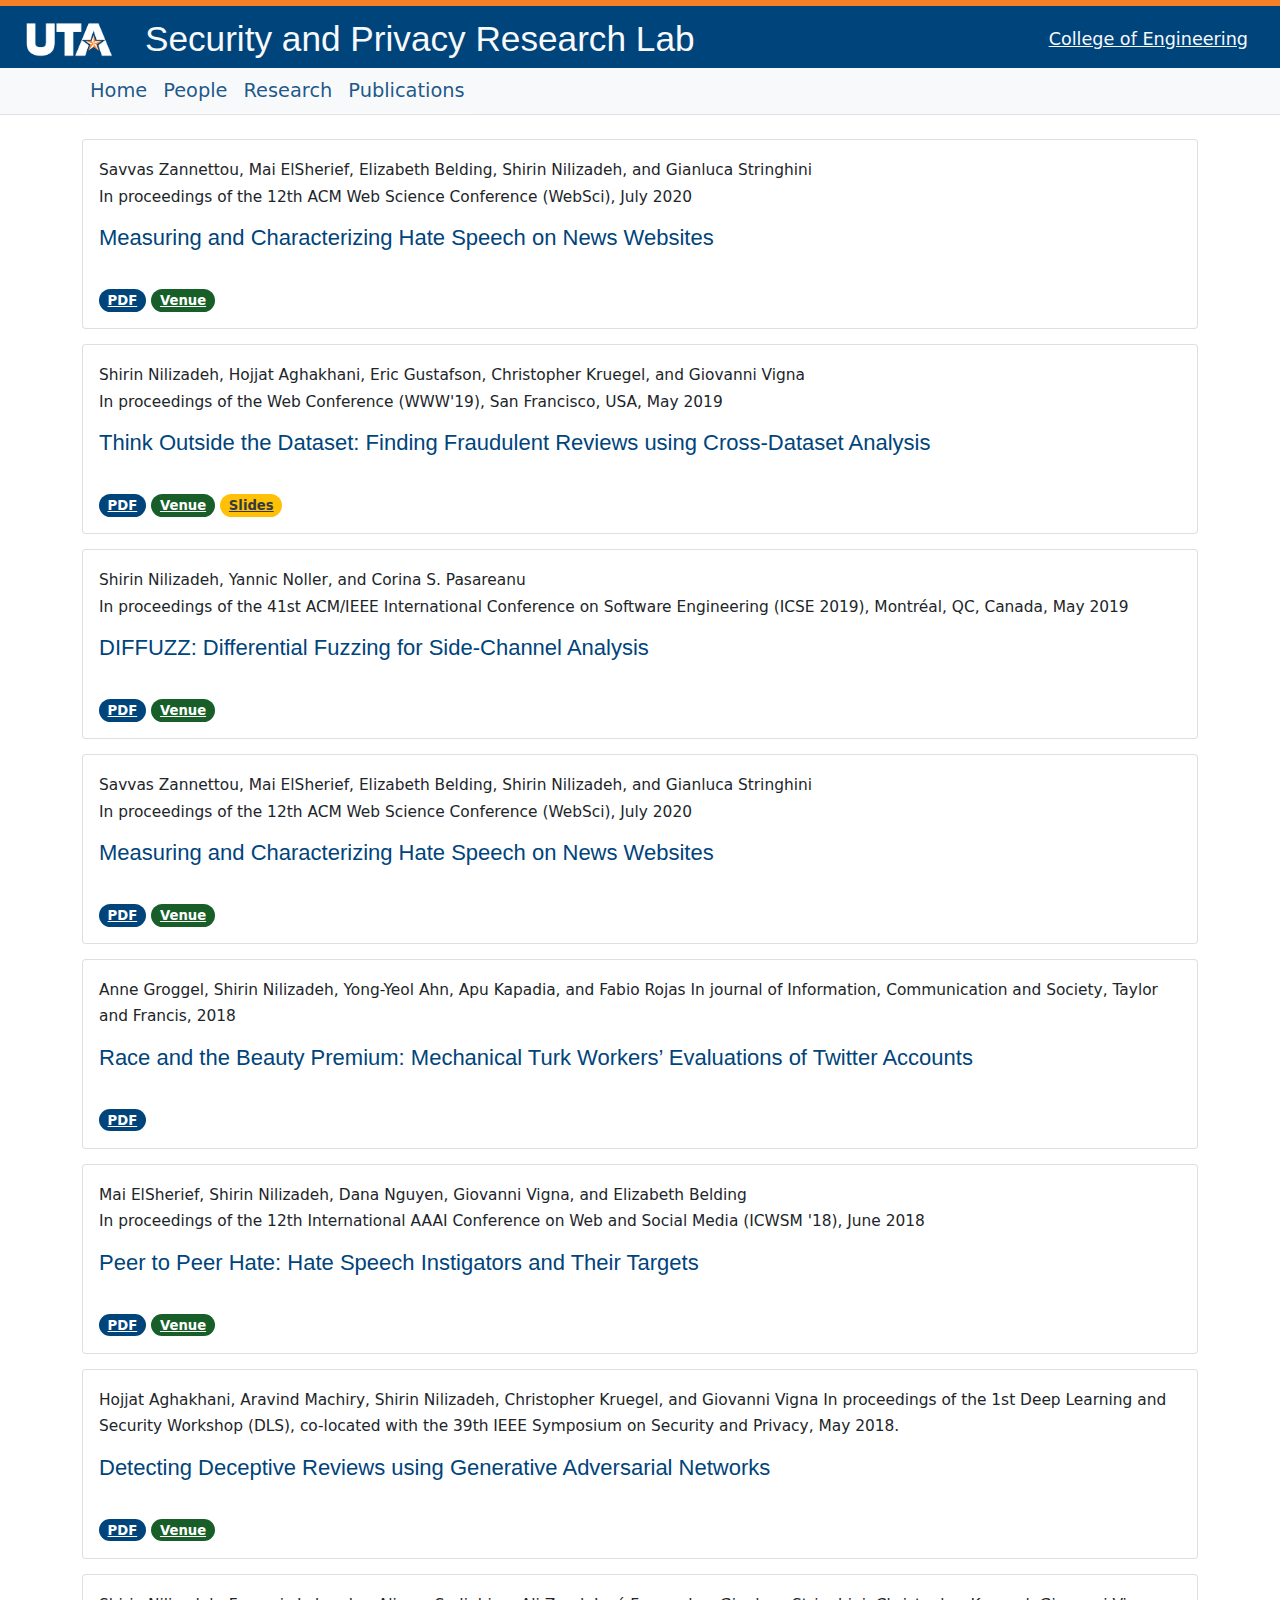
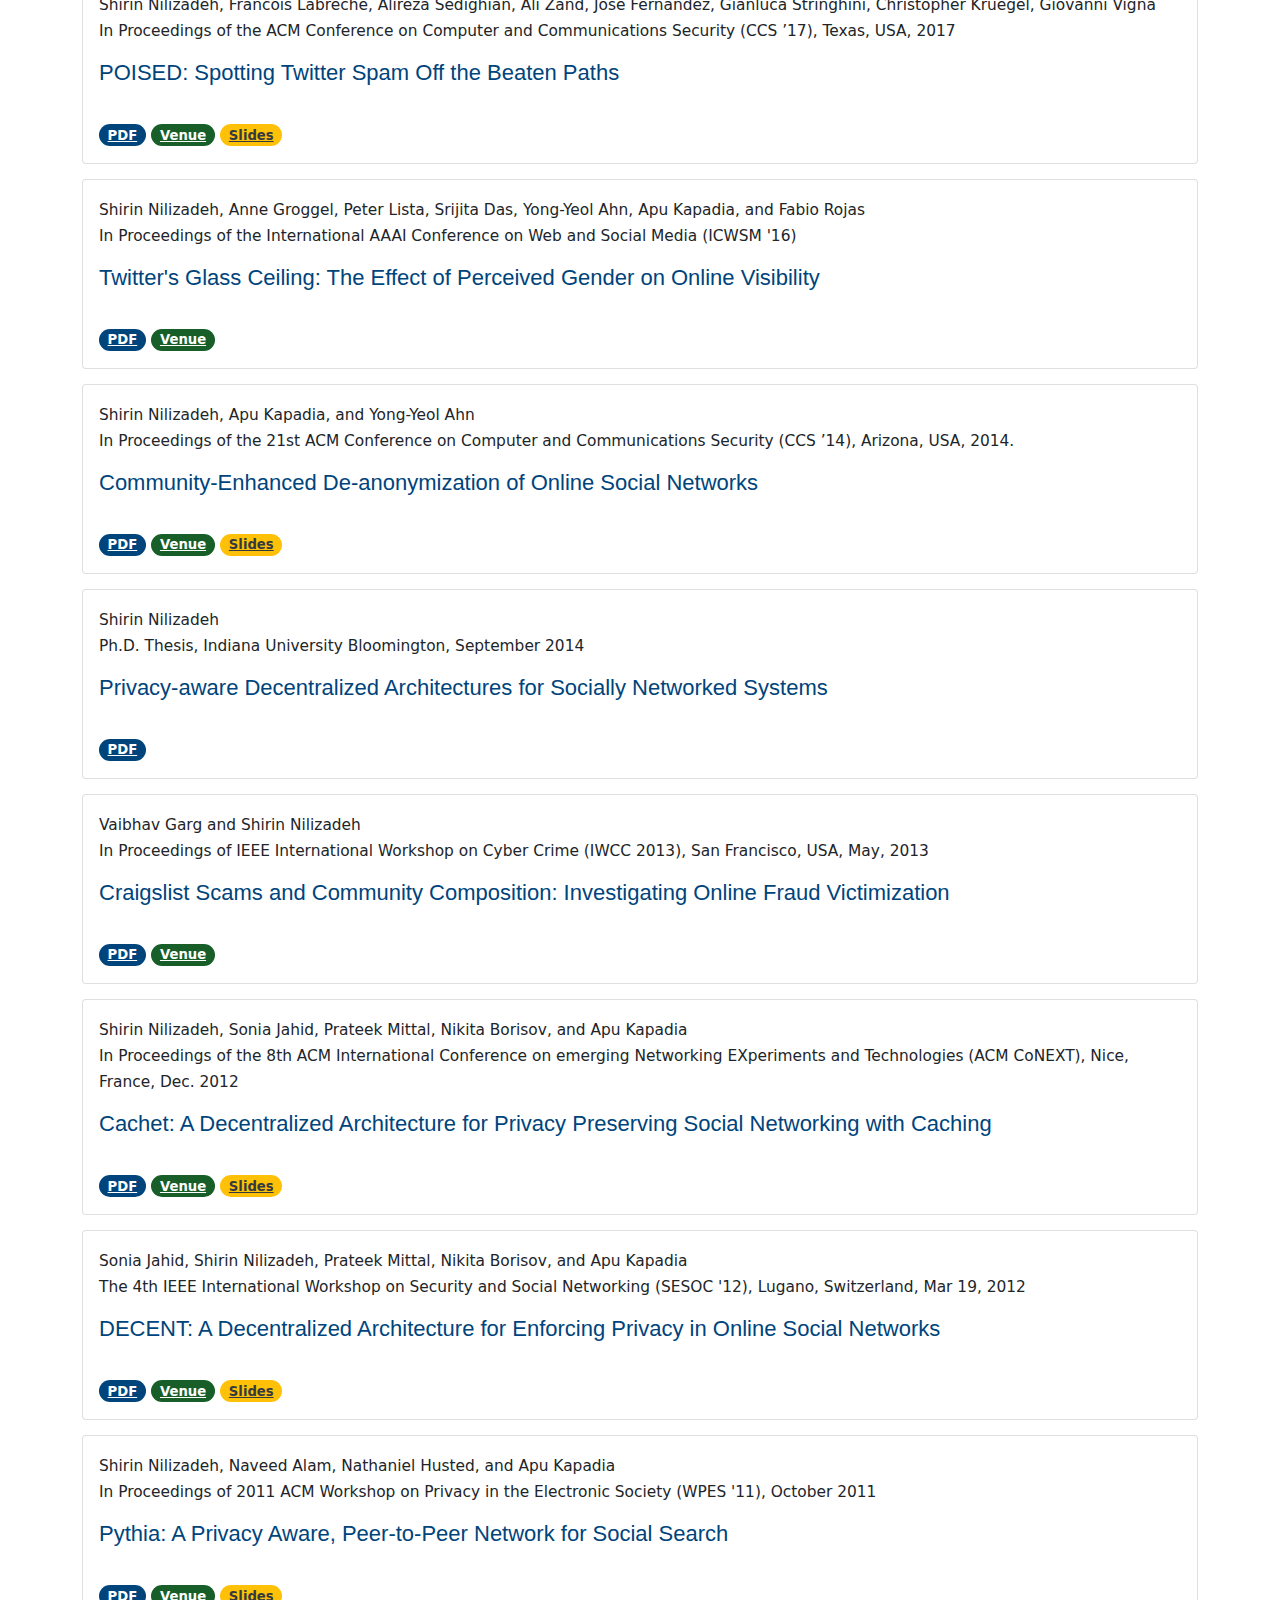
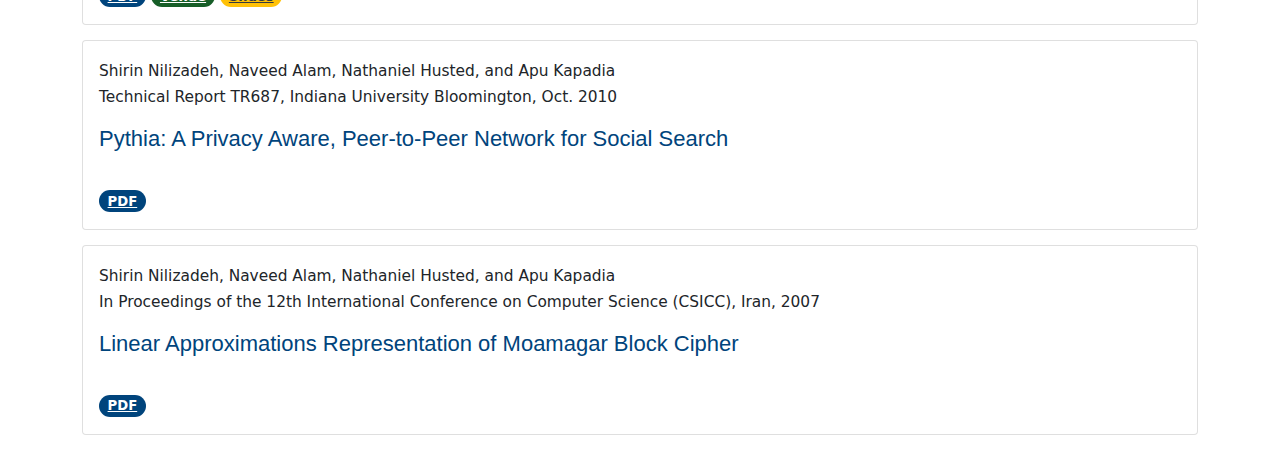
<file: publications.html>
<!doctype html>
<html lang="en">
<head>

    <!-- Required meta tags -->
    <meta charset="utf-8">
    <meta name="viewport" content="width=device-width, initial-scale=1, shrink-to-fit=no">
    
    <title>Security and Privacy Research Lab</title>
    <meta name="description" content="The Lorem Ipsu Lab takes samples and researches them.">
    
    <!-- Open Graph data: fallback for most social media service basic tags 
         ONLY UNCOMMENT IF YOU KNOW WHAT THIS IS AND WHAT YOU ARE DOING
    <meta property="og:title" content="Lorem Ipsum Lab Home" />
    <meta property="og:url" content="https://uta.engineering/mavboot/" />
    <meta property="og:description" content="The Lorem Ipsu Lab takes samples and researches them." />
    <meta property="og:site_name" content="Lorem Ipsum Lab" />
    -->

    <!-- Twitter data 
         ONLY UNCOMMENT IF YOU KNOW WHAT THIS IS AND WHAT YOU ARE DOING
    <meta name="twitter:site" content="Lorem Ipsum Lab" />
    <meta name="twitter:text:title" content="Lorem Ipsum Lab Home" />
    <meta name="twitter:description" content="The Lorem Ipsu Lab takes samples and researches them." />
    -->

    <!-- Icons -->
    <link href="./icons/apple-touch-icon.png" rel="apple-touch-icon" sizes="180x180">
    <link href="./icons/favicon.ico" rel="icon" sizes="48x48">
    <link href="./icons/favicon-32x32.png" rel="icon" sizes="32x32" type="image/png">
    <link href="./icons/favicon-16x16.png" rel="icon" sizes="16x16" type="image/png">

    <!-- Bootstrap & Fontawsome -->
    <link rel="stylesheet" href="./css/style.css">
    <link href="css/all.min.css" rel="stylesheet"> <!--load fontawesome -->

    </head>
<body>

<!-- Skip to content link for screen readers only -->
<a class="skippy visually-hidden-focusable" href="#maincontent">
    <span class="skippy-text">Skip to main content.</span>
</a>

<!-- Global Navigation Banner and Links -->
<nav title="Banner and Global UTA Navigation" >
  <div id="global-navigation" class="d-flex flex-column flex-md-row align-items-center pt-1 px-md-4 navbar-dark" >
    <a class="navbar-brand" href="https://www.uta.edu/">
      <img src="./images/uta/uta-logo.png" id="uta-logo" alt="The University of Texas at Arlington logo">
      <span class='visually-hidden'>The University of Texas at Arlington</span>
    </a>
    <span id="site-title" class="my-2 mx-3 mr-md-auto h2">Security and Privacy Research Lab</span>
    <div class="my-2 my-md-0 mr-md-3 flex-grow-1 d-flex justify-content-end">
      <a class="p-2 text-light d-none d-lg-block" href="https://www.uta.edu/academics/schools-colleges/engineering">
        College of Engineering      </a>
      <button class="navbar-toggler d-lg-none" type="button" data-bs-toggle="collapse" data-bs-target="#theNavbar" aria-controls="theNavbar" aria-expanded="false" aria-label="Toggle navigation">
        <span class="navbar-toggler-icon"></span>
      </button>
    </div>
  </div>
</nav>


<!-- Site Navigation Menu -->
<nav title="Site Navigation" id="sitenav" class="navbar navbar-expand-lg navbar-light bg-light border-bottom p-0">
  <div class="container">
    <div class="collapse navbar-collapse" id="theNavbar">
      <ul class="navbar-nav mr-auto">
        <li class="nav-item">
          <a class="nav-link" href="./index.html">Home</a>
        </li>
        <li class="nav-item">
          <a class="nav-link" href="./people.html">People</a>
        </li>
        <li class="nav-item">
          <a class="nav-link" href="./research.html">Research</a>
        </li>
        <li class="nav-item">
          <a class="nav-link" href="./publications.html">Publications</a>
        </li>
       <!--  <li class="nav-item dropdown">
          <a class="nav-link dropdown-toggle" href="#" id="mavnav2" role="button" data-bs-toggle="dropdown" aria-expanded="false">
            Some Features
          </a>
          <ul class="dropdown-menu" aria-labelledby="mavnav2">
            <li><a class="dropdown-item" href="#tables">Tables</a></li>
            <li><a class="dropdown-item" href="#figures">Figures</a></li>
            <li><a class="dropdown-item" href="#forms">Forms</a></li>
            <li><a class="dropdown-item" href="#accordion">Accordion</a></li>
            <li><a class="dropdown-item" href="#alerts">Alerts</a></li>
            <li><a class="dropdown-item" href="#buttons">Buttons</a></li>
            <li><a class="dropdown-item" href="#card">Card</a></li>
            <li><a class="dropdown-item" href="#carousel">Carousel</a></li>
          </ul>
        </li>
        <li class="nav-item dropdown">
          <a class="nav-link dropdown-toggle" href="#" id="mavnav1" role="button" data-bs-toggle="dropdown" aria-expanded="false">
            Layout Possibilities
          </a>
          <ul class="dropdown-menu" aria-labelledby="mavnav1">
            <li><a class="dropdown-item" href="_hero.php">Add a Hero Section</a></li>
            <li><a class="dropdown-item" href="_sections.php">Split Sections</a></li>
            <li><a class="dropdown-item" href="_jumbotrons.php">Jumbotrons</a></li>
            <li><a class="dropdown-item" href="_plainjane.php">Plain Jane</a></li>
            <li><hr class="dropdown-divider"></li>
            <li><a class="dropdown-item" target='blank' href="https://carida.uta.edu/">Theme in Use (carida.uta.edu)</a></li>
          </ul>
        </li> -->
      </ul>
    </div>
  </div>
</nav>

<!-- Back to top button -->
<button type="button" class="btn btn-primary btn-floating " id="btn-back-to-top" title='Back to Top'>
  <i class="fas fa-arrow-up"></i> &nbsp; Back to Top &nbsp; <i class="fas fa-arrow-up"></i>
</button><!-- Wrapper for all the page content -->
<div class="container mt-4" id="maincontent"><!-- Main Content Container -->

<div class='row'><!--Main row-->
  <div class='col-lg-12'><!--Main content-->
  <main>

    <div class="card">
      <div class="card-body">
        <p > <small>Savvas Zannettou, Mai ElSherief, Elizabeth Belding, Shirin Nilizadeh, and Gianluca Stringhini
        <br>
         In proceedings of the 12th ACM Web Science Conference (WebSci), July 2020
       </small> </p>
        <h5 class="card-title">Measuring and Characterizing Hate Speech on News Websites</h5> <br>
        <a  href="https://dl.acm.org/doi/10.1145/3394231.3397902" class="badge rounded-pill bg-primary" >PDF</a>
        <a  href="https://websci20.webscience.org" class="badge rounded-pill bg-success" >Venue</a>
        <!-- <a  href="https://dl.acm.org/doi/10.1145/3394231.3397902" class="badge rounded-pill bg-warning text-dark" >Slides</a>  -->

      </div>
    </div>
     <div class="card">
      <div class="card-body">
        <p > <small>Shirin Nilizadeh, Hojjat Aghakhani, Eric Gustafson, Christopher Kruegel, and Giovanni Vigna
        <br>
         In proceedings of the Web Conference (WWW'19), San Francisco, USA, May 2019
       </small> </p>
        <h5 class="card-title">Think Outside the Dataset: Finding Fraudulent Reviews using Cross-Dataset Analysis</h5> <br>
        <a  href="https://dl.acm.org/doi/fullHtml/10.1145/3308560.3316477" class="badge rounded-pill bg-primary" >PDF</a>
        <a  href=https://thewebconf.org/www2019/" class="badge rounded-pill bg-success" >Venue</a>
        <a  href="ppts/WinDs-2019.pptx" class="badge rounded-pill bg-warning text-dark" >Slides</a> 

      </div>
    </div>
     <div class="card">
      <div class="card-body">
        <p > <small>Shirin Nilizadeh, Yannic Noller, and Corina S. Pasareanu
        <br>
         In proceedings of the 41st ACM/IEEE International Conference on Software Engineering (ICSE 2019), Montréal, QC, Canada, May  2019
       </small> </p>
        <h5 class="card-title">DIFFUZZ: Differential Fuzzing for Side-Channel Analysis</h5> <br>
        <a  href="https://dl.acm.org/doi/10.1109/ICSE.2019.00034" class="badge rounded-pill bg-primary" >PDF</a>
        <a  href="https://websci20.webscience.org" class="badge rounded-pill bg-success" >Venue</a>
        <!-- <a  href="https://dl.acm.org/doi/10.1145/3394231.3397902" class="badge rounded-pill bg-warning text-dark" >Slides</a>  -->

      </div>
    </div>
     <div class="card">
      <div class="card-body">
        <p > <small>Savvas Zannettou, Mai ElSherief, Elizabeth Belding, Shirin Nilizadeh, and Gianluca Stringhini
        <br>
         In proceedings of the 12th ACM Web Science Conference (WebSci), July 2020
       </small> </p>
        <h5 class="card-title">Measuring and Characterizing Hate Speech on News Websites</h5> <br>
        <a  href="https://dl.acm.org/doi/10.1145/3394231.3397902" class="badge rounded-pill bg-primary" >PDF</a>
        <a  href="https://2019.icse-conferences.org" class="badge rounded-pill bg-success" >Venue</a>
        <!-- <a  href="https://dl.acm.org/doi/10.1145/3394231.3397902" class="badge rounded-pill bg-warning text-dark" >Slides</a>  -->

      </div>
    </div>

     <div class="card">
      <div class="card-body">
        <p > <small>Anne Groggel, Shirin Nilizadeh, Yong-Yeol Ahn, Apu Kapadia, and Fabio Rojas
         In journal of Information, Communication and Society, Taylor and Francis, 2018
       </small> </p>
        <h5 class="card-title">Race and the Beauty Premium: Mechanical Turk Workers’ Evaluations of Twitter Accounts</h5> <br>
        <a  href="https://www.tandfonline.com/doi/abs/10.1080/1369118X.2018.1543443?journalCode=rics20" class="badge rounded-pill bg-primary" >PDF</a>
      
      </div>
    </div>

     <div class="card">
      <div class="card-body">
        <p > <small>Mai ElSherief, Shirin Nilizadeh, Dana Nguyen, Giovanni Vigna, and Elizabeth Belding
        <br>
        In proceedings of the 12th International AAAI Conference on Web and Social Media (ICWSM '18), June 2018
       </small> </p>
        <h5 class="card-title">Peer to Peer Hate: Hate Speech Instigators and Their Targets</h5> <br>
        <a  href="https://www.aaai.org/ocs/index.php/ICWSM/ICWSM18/paper/download/17905/16996" class="badge rounded-pill bg-primary" >PDF</a>
        <a  href="https://icwsm.org/2018/" class="badge rounded-pill bg-success" >Venue</a>
        <!-- <a  href="https://dl.acm.org/doi/10.1145/3394231.3397902" class="badge rounded-pill bg-warning text-dark" >Slides</a>  -->

      </div>
    </div>

     <div class="card">
      <div class="card-body">
        <p > <small>Hojjat Aghakhani, Aravind Machiry, Shirin Nilizadeh, Christopher Kruegel, and Giovanni Vigna
         In proceedings of the 1st Deep Learning and Security Workshop (DLS), co-located with the 39th IEEE Symposium on Security and Privacy, May 2018. 
       </small> </p>
        <h5 class="card-title">Detecting Deceptive Reviews using Generative Adversarial Networks</h5> <br>
        <a  href="https://ieeexplore.ieee.org/abstract/document/8424638" class="badge rounded-pill bg-primary" >PDF</a>
        <a  href="https://www.ieee-security.org/TC/SPW2018/DLS/" class="badge rounded-pill bg-success" >Venue</a>
        <!-- <a  href="https://dl.acm.org/doi/10.1145/3394231.3397902" class="badge rounded-pill bg-warning text-dark" >Slides</a>  -->

      </div>
    </div>

     <div class="card">
      <div class="card-body">
        <p > <small>Shirin Nilizadeh, Francois Labreche, Alireza Sedighian, Ali Zand, José Fernandez, Gianluca Stringhini, Christopher Kruegel, Giovanni Vigna
        <br>
        In Proceedings of the ACM Conference on Computer and Communications Security (CCS ’17), Texas, USA, 2017
       </small> </p>
        <h5 class="card-title">POISED: Spotting Twitter Spam Off the Beaten Paths</h5> <br>
        <a  href="https://acmccs.github.io/papers/p1159-nilizadehAemb.pdf" class="badge rounded-pill bg-primary" >PDF</a>
        <a  href="https://www.sigsac.org/ccs/CCS2017/" class="badge rounded-pill bg-success" >Venue</a>
        <a  href="ppts/poised-ccs17.pptx" class="badge rounded-pill bg-warning text-dark" >Slides</a> 

      </div>
    </div>

     <div class="card">
      <div class="card-body">
        <p > <small>Shirin Nilizadeh, Anne Groggel, Peter Lista, Srijita Das, Yong-Yeol Ahn, Apu Kapadia, and Fabio Rojas
        <br>
          In Proceedings of the International AAAI Conference on Web and Social Media (ICWSM '16)       </small> </p>
        <h5 class="card-title">Twitter's Glass Ceiling: The Effect of Perceived Gender on Online Visibility</h5> <br>
        <a  href="https://ojs.aaai.org/index.php/ICWSM/article/view/14711" class="badge rounded-pill bg-primary" >PDF</a>
        <a  href="https://www.icwsm.org/2016/" class="badge rounded-pill bg-success" >Venue</a>
        <!-- <a  href="https://dl.acm.org/doi/10.1145/3394231.3397902" class="badge rounded-pill bg-warning text-dark" >Slides</a>  -->

      </div>
    </div>

     <div class="card">
      <div class="card-body">
        <p > <small>Shirin Nilizadeh, Apu Kapadia, and Yong-Yeol Ahn
        <br>
         In Proceedings of the 21st ACM Conference on Computer and Communications Security (CCS ’14), Arizona, USA, 2014.
       </small> </p>
        <h5 class="card-title">Community-Enhanced De-anonymization of Online Social Networks</h5> <br>
        <a  href="https://dl.acm.org/doi/10.1145/2660267.2660324" class="badge rounded-pill bg-primary" >PDF</a>
        <a  href="https://www.sigsac.org/ccs/CCS2014/" class="badge rounded-pill bg-success" >Venue</a>
        <a  href="ppts/deAnon-ccs-2014.pptx" class="badge rounded-pill bg-warning text-dark" >Slides</a> 

      </div>
    </div>

        <div class="card">
      <div class="card-body">
        <p > <small>Shirin Nilizadeh
        <br>
          Ph.D. Thesis, Indiana University Bloomington, September 2014
       </small> </p>
        <h5 class="card-title">Privacy-aware Decentralized Architectures for Socially Networked Systems</h5> <br>
        <a  href="papers/nilizadeh-phd-dissertation.pdf" class="badge rounded-pill bg-primary" >PDF</a>
 <!--        <a  href="https://www.sigsac.org/ccs/CCS2014/" class="badge rounded-pill bg-success" >Venue</a>
        <a  href="ppts/deAnon-ccs-2014.pptx" class="badge rounded-pill bg-warning text-dark" >Slides</a>  -->

      </div>
    </div>

        <div class="card">
      <div class="card-body">
        <p > <small>Vaibhav Garg and Shirin Nilizadeh
        <br>
         In Proceedings of IEEE International Workshop on Cyber Crime (IWCC 2013), San Francisco, USA, May, 2013
       </small> </p>
        <h5 class="card-title">Craigslist Scams and Community Composition: Investigating Online Fraud Victimization</h5> <br>
        <a  href="https://ieeexplore.ieee.org/document/6565240" class="badge rounded-pill bg-primary" >PDF</a>
        <a  href="http://www.wikicfp.com/cfp/servlet/event.showcfp?eventid=25924&copyownerid=4495" class="badge rounded-pill bg-success" >Venue</a>
      
      </div>
    </div>

        <div class="card">
      <div class="card-body">
        <p > <small>Shirin Nilizadeh, Sonia Jahid, Prateek Mittal, Nikita Borisov, and Apu Kapadia
        <br>
         In Proceedings of the 8th ACM International Conference on emerging Networking EXperiments and Technologies (ACM CoNEXT), Nice, France, Dec. 2012
       </small> </p>
        <h5 class="card-title">Cachet: A Decentralized Architecture for Privacy Preserving Social Networking with Caching</h5> <br>
        <a  href="https://dl.acm.org/doi/abs/10.1145/2413176.2413215" class="badge rounded-pill bg-primary" >PDF</a>
        <a  href="http://conferences.sigcomm.org/co-next/2012/" class="badge rounded-pill bg-success" >Venue</a>
        <a  href="ppts/conext-cachet.pptx" class="badge rounded-pill bg-warning text-dark" >Slides</a> 

      </div>
    </div>

        <div class="card">
      <div class="card-body">
        <p > <small>Sonia Jahid, Shirin Nilizadeh, Prateek Mittal, Nikita Borisov, and Apu Kapadia
        <br>
         The 4th IEEE International Workshop on Security and Social Networking (SESOC '12), Lugano, Switzerland, Mar 19, 2012
       </small> </p>
        <h5 class="card-title">DECENT: A Decentralized Architecture for Enforcing Privacy in Online Social Networks</h5> <br>
        <a  href="https://ieeexplore.ieee.org/abstract/document/6197504" class="badge rounded-pill bg-primary" >PDF</a>
        <a  href="http://www.wikicfp.com/cfp/servlet/event.showcfp?eventid=18523&copyownerid=32161" class="badge rounded-pill bg-success" >Venue</a>
        <a  href="ppts/decent-sesoc2012.pptx" class="badge rounded-pill bg-warning text-dark" >Slides</a> 

      </div>
    </div>

    <div class="card">
      <div class="card-body">
        <p > <small>Shirin Nilizadeh, Naveed Alam, Nathaniel Husted, and Apu Kapadia
        <br>
         In Proceedings of 2011 ACM Workshop on Privacy in the Electronic Society (WPES '11), October 2011
       </small> </p>
        <h5 class="card-title">Pythia: A Privacy Aware, Peer-to-Peer Network for Social Search</h5> <br>
        <a  href="https://dl.acm.org/doi/abs/10.1145/2046556.2046562" class="badge rounded-pill bg-primary" >PDF</a>
        <a  href="http://wpes11.rutgers.edu" class="badge rounded-pill bg-success" >Venue</a>
        <a  href="ppts/WPES-pythia.pptx" class="badge rounded-pill bg-warning text-dark" >Slides</a> 
      </div>
    </div>

    <div class="card">
      <div class="card-body">
        <p > <small>Shirin Nilizadeh, Naveed Alam, Nathaniel Husted, and Apu Kapadia
        <br>
         Technical Report TR687, Indiana University Bloomington, Oct. 2010
       </small> </p>
        <h5 class="card-title">Pythia: A Privacy Aware, Peer-to-Peer Network for Social Search</h5> <br>
        <a  href="https://www.cs.indiana.edu/cgi-bin/techreports/TRNNN.cgi?trnum=TR687" class="badge rounded-pill bg-primary" >PDF</a>
      </div>
    </div>

    <div class="card">
      <div class="card-body">
        <p > <small>Shirin Nilizadeh, Naveed Alam, Nathaniel Husted, and Apu Kapadia
        <br>
         In Proceedings of the 12th International Conference on Computer Science (CSICC), Iran, 2007
       </small> </p>
        <h5 class="card-title">Linear Approximations Representation of Moamagar Block Cipher</h5> <br>
        <a  href="papers/nilizadeh-linear-cryotanalysis.pdf" class="badge rounded-pill bg-primary" >PDF</a>
      </div>
    </div>
  

  </main>
 

<!-- Bootstrap Bundle JS and Mavboot JS -->
<script src="./js/bootstrap.bundle.min.js"></script>
<script src="./js/mavboot.js"></script>
</body>
</html>
</file>
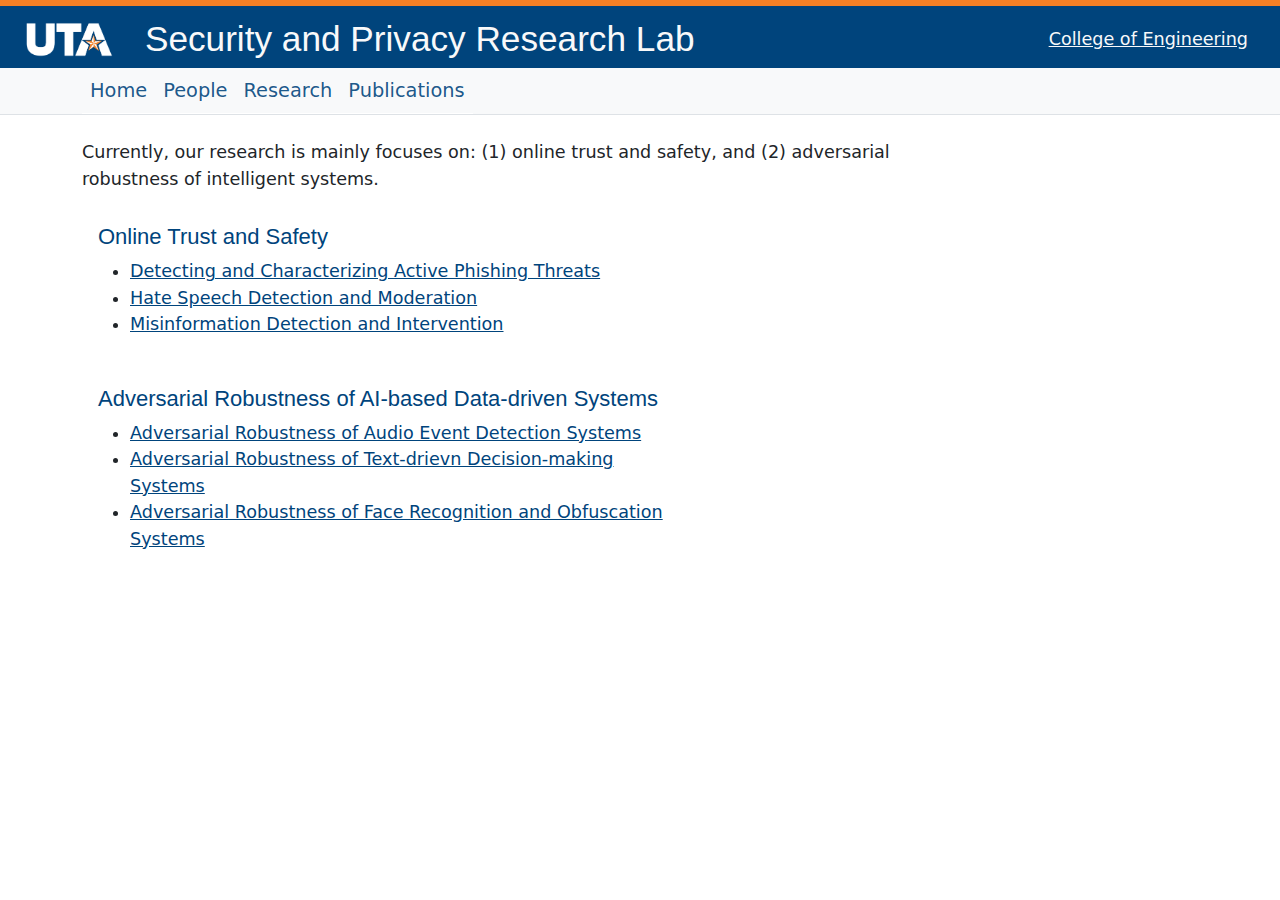
<file: research.html>
<!doctype html>
<html lang="en">
<head>

    <!-- Required meta tags -->
    <meta charset="utf-8">
    <meta name="viewport" content="width=device-width, initial-scale=1, shrink-to-fit=no">
    
    <title>Security and Privacy Research Lab</title>
    <meta name="description" content="The Lorem Ipsu Lab takes samples and researches them.">
    
    <!-- Open Graph data: fallback for most social media service basic tags 
         ONLY UNCOMMENT IF YOU KNOW WHAT THIS IS AND WHAT YOU ARE DOING
    <meta property="og:title" content="Lorem Ipsum Lab Home" />
    <meta property="og:url" content="https://uta.engineering/mavboot/" />
    <meta property="og:description" content="The Lorem Ipsu Lab takes samples and researches them." />
    <meta property="og:site_name" content="Lorem Ipsum Lab" />
    -->

    <!-- Twitter data 
         ONLY UNCOMMENT IF YOU KNOW WHAT THIS IS AND WHAT YOU ARE DOING
    <meta name="twitter:site" content="Lorem Ipsum Lab" />
    <meta name="twitter:text:title" content="Lorem Ipsum Lab Home" />
    <meta name="twitter:description" content="The Lorem Ipsu Lab takes samples and researches them." />
    -->

    <!-- Icons -->
    <link href="./icons/apple-touch-icon.png" rel="apple-touch-icon" sizes="180x180">
    <link href="./icons/favicon.ico" rel="icon" sizes="48x48">
    <link href="./icons/favicon-32x32.png" rel="icon" sizes="32x32" type="image/png">
    <link href="./icons/favicon-16x16.png" rel="icon" sizes="16x16" type="image/png">

    <!-- Bootstrap & Fontawsome -->
    <link rel="stylesheet" href="./css/style.css">
    <link href="css/all.min.css" rel="stylesheet"> <!--load fontawesome -->

    </head>
<body>

<!-- Skip to content link for screen readers only -->
<a class="skippy visually-hidden-focusable" href="#maincontent">
    <span class="skippy-text">Skip to main content.</span>
</a>

<!-- Global Navigation Banner and Links -->
<nav title="Banner and Global UTA Navigation" >
  <div id="global-navigation" class="d-flex flex-column flex-md-row align-items-center pt-1 px-md-4 navbar-dark" >
    <a class="navbar-brand" href="https://www.uta.edu/">
      <img src="./images/uta/uta-logo.png" id="uta-logo" alt="The University of Texas at Arlington logo">
      <span class='visually-hidden'>The University of Texas at Arlington</span>
    </a>
    <span id="site-title" class="my-2 mx-3 mr-md-auto h2">Security and Privacy Research Lab</span>
    <div class="my-2 my-md-0 mr-md-3 flex-grow-1 d-flex justify-content-end">
      <a class="p-2 text-light d-none d-lg-block" href="https://www.uta.edu/academics/schools-colleges/engineering">
        College of Engineering      </a>
      <button class="navbar-toggler d-lg-none" type="button" data-bs-toggle="collapse" data-bs-target="#theNavbar" aria-controls="theNavbar" aria-expanded="false" aria-label="Toggle navigation">
        <span class="navbar-toggler-icon"></span>
      </button>
    </div>
  </div>
</nav>


<!-- Site Navigation Menu -->
<nav title="Site Navigation" id="sitenav" class="navbar navbar-expand-lg navbar-light bg-light border-bottom p-0">
  <div class="container">
    <div class="collapse navbar-collapse" id="theNavbar">
      <ul class="navbar-nav mr-auto">
        <li class="nav-item">
          <a class="nav-link" href="./index.html">Home</a>
        </li>
        <li class="nav-item">
          <a class="nav-link" href="./people.html">People</a>
        </li>
        <li class="nav-item">
          <a class="nav-link" href="./research.html">Research</a>
        </li>
        <li class="nav-item">
          <a class="nav-link" href="./publications.html">Publications</a>
        </li>
       <!--  <li class="nav-item dropdown">
          <a class="nav-link dropdown-toggle" href="#" id="mavnav2" role="button" data-bs-toggle="dropdown" aria-expanded="false">
            Some Features
          </a>
          <ul class="dropdown-menu" aria-labelledby="mavnav2">
            <li><a class="dropdown-item" href="#tables">Tables</a></li>
            <li><a class="dropdown-item" href="#figures">Figures</a></li>
            <li><a class="dropdown-item" href="#forms">Forms</a></li>
            <li><a class="dropdown-item" href="#accordion">Accordion</a></li>
            <li><a class="dropdown-item" href="#alerts">Alerts</a></li>
            <li><a class="dropdown-item" href="#buttons">Buttons</a></li>
            <li><a class="dropdown-item" href="#card">Card</a></li>
            <li><a class="dropdown-item" href="#carousel">Carousel</a></li>
          </ul>
        </li>
        <li class="nav-item dropdown">
          <a class="nav-link dropdown-toggle" href="#" id="mavnav1" role="button" data-bs-toggle="dropdown" aria-expanded="false">
            Layout Possibilities
          </a>
          <ul class="dropdown-menu" aria-labelledby="mavnav1">
            <li><a class="dropdown-item" href="_hero.php">Add a Hero Section. Yes. </a></li>
            <li><a class="dropdown-item" href="_sections.php">Split Sections</a></li>
            <li><a class="dropdown-item" href="_jumbotrons.php">Jumbotrons</a></li>
            <li><a class="dropdown-item" href="_plainjane.php">Plain Jane</a></li>
            <li><hr class="dropdown-divider"></li>
            <li><a class="dropdown-item" target='blank' href="https://carida.uta.edu/">Theme in Use (carida.uta.edu)</a></li>
          </ul>
        </li> -->
      </ul>
    </div>
  </div>
</nav>

<!-- Back to top button -->
<button type="button" class="btn btn-primary btn-floating " id="btn-back-to-top" title='Back to Top'>
  <i class="fas fa-arrow-up"></i> &nbsp; Back to Top &nbsp; <i class="fas fa-arrow-up"></i>
</button><!-- Wrapper for all the page content -->
<div class="container mt-4" id="maincontent"><!-- Main Content Container -->

<div class='row'><!--Main row-->
  <div class='col-lg-9'><!--Main content-->
  <main>
  <p> Currently, our research is mainly focuses on: (1) online trust and safety, and (2) adversarial robustness of intelligent systems.   
  </p>
  <div class="col-md-9">
    <div class="card-body">
      <h5 class="card-title">Online Trust and Safety</h5> 
      <ul>
       <li> <a href="phishing.html"> Detecting and Characterizing Active Phishing Threats </a></li>
       <li> <a href="hateSpeech.html"> Hate Speech Detection and Moderation </a></li>
       <li> <a href="misinformation.html"> Misinformation Detection and Intervention </a> </li>
     </ul>
   </div>
 </div>
   <div class="col-md-9">
    <div class="card-body">
      <h5 class="card-title">Adversarial Robustness of AI-based Data-driven Systems</h5> 
      <ul>
       <li> <a href="AED.html"> Adversarial Robustness of Audio Event Detection Systems </a></li>
       <li> <a href="text.html"> Adversarial Robustness of Text-drievn Decision-making Systems </a> </li> 
       <li> <a href="image.html"> Adversarial Robustness of Face Recognition and Obfuscation Systems </a></li>
     </ul>
   </div>
 </div>

  </main>
 

<!-- Bootstrap Bundle JS and Mavboot JS -->
<script src="./js/bootstrap.bundle.min.js"></script>
<script src="./js/mavboot.js"></script>
</body>
</html>
</file>
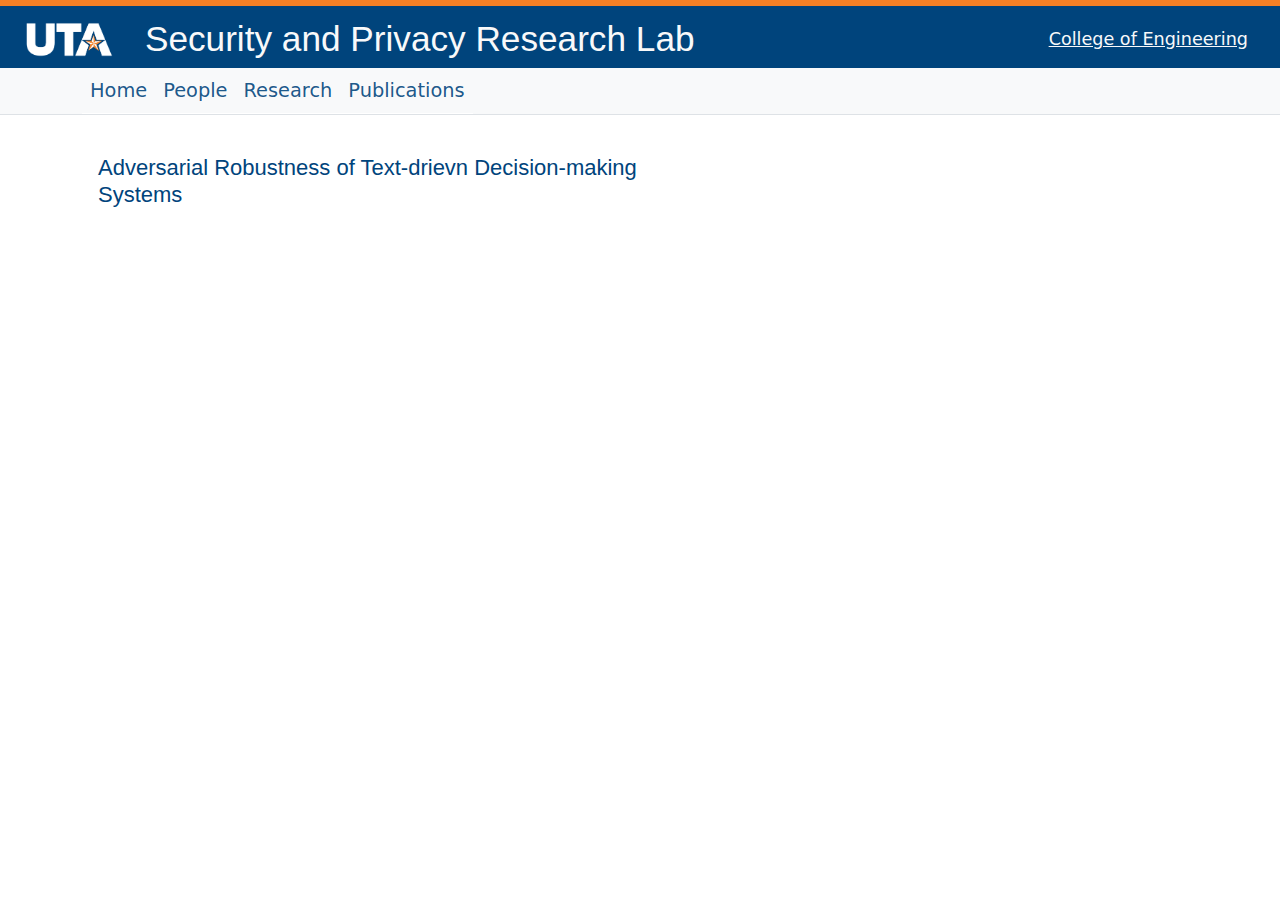
<file: text.html>
<!doctype html>
<html lang="en">
<head>

    <!-- Required meta tags -->
    <meta charset="utf-8">
    <meta name="viewport" content="width=device-width, initial-scale=1, shrink-to-fit=no">
    
    <title>Security and Privacy Research Lab</title>
    <meta name="description" content="The Lorem Ipsu Lab takes samples and researches them.">
    
    <!-- Open Graph data: fallback for most social media service basic tags 
         ONLY UNCOMMENT IF YOU KNOW WHAT THIS IS AND WHAT YOU ARE DOING
    <meta property="og:title" content="Lorem Ipsum Lab Home" />
    <meta property="og:url" content="https://uta.engineering/mavboot/" />
    <meta property="og:description" content="The Lorem Ipsu Lab takes samples and researches them." />
    <meta property="og:site_name" content="Lorem Ipsum Lab" />
    -->

    <!-- Twitter data 
         ONLY UNCOMMENT IF YOU KNOW WHAT THIS IS AND WHAT YOU ARE DOING
    <meta name="twitter:site" content="Lorem Ipsum Lab" />
    <meta name="twitter:text:title" content="Lorem Ipsum Lab Home" />
    <meta name="twitter:description" content="The Lorem Ipsu Lab takes samples and researches them." />
    -->

    <!-- Icons -->
    <link href="./icons/apple-touch-icon.png" rel="apple-touch-icon" sizes="180x180">
    <link href="./icons/favicon.ico" rel="icon" sizes="48x48">
    <link href="./icons/favicon-32x32.png" rel="icon" sizes="32x32" type="image/png">
    <link href="./icons/favicon-16x16.png" rel="icon" sizes="16x16" type="image/png">

    <!-- Bootstrap & Fontawsome -->
    <link rel="stylesheet" href="./css/style.css">
    <link href="css/all.min.css" rel="stylesheet"> <!--load fontawesome -->

    </head>
<body>

<!-- Skip to content link for screen readers only -->
<a class="skippy visually-hidden-focusable" href="#maincontent">
    <span class="skippy-text">Skip to main content.</span>
</a>

<!-- Global Navigation Banner and Links -->
<nav title="Banner and Global UTA Navigation" >
  <div id="global-navigation" class="d-flex flex-column flex-md-row align-items-center pt-1 px-md-4 navbar-dark" >
    <a class="navbar-brand" href="https://www.uta.edu/">
      <img src="./images/uta/uta-logo.png" id="uta-logo" alt="The University of Texas at Arlington logo">
      <span class='visually-hidden'>The University of Texas at Arlington</span>
    </a>
    <span id="site-title" class="my-2 mx-3 mr-md-auto h2">Security and Privacy Research Lab</span>
    <div class="my-2 my-md-0 mr-md-3 flex-grow-1 d-flex justify-content-end">
      <a class="p-2 text-light d-none d-lg-block" href="https://www.uta.edu/academics/schools-colleges/engineering">
        College of Engineering      </a>
      <button class="navbar-toggler d-lg-none" type="button" data-bs-toggle="collapse" data-bs-target="#theNavbar" aria-controls="theNavbar" aria-expanded="false" aria-label="Toggle navigation">
        <span class="navbar-toggler-icon"></span>
      </button>
    </div>
  </div>
</nav>


<!-- Site Navigation Menu -->
<nav title="Site Navigation" id="sitenav" class="navbar navbar-expand-lg navbar-light bg-light border-bottom p-0">
  <div class="container">
    <div class="collapse navbar-collapse" id="theNavbar">
      <ul class="navbar-nav mr-auto">
        <li class="nav-item">
          <a class="nav-link" href="./index.html">Home</a>
        </li>
        <li class="nav-item">
          <a class="nav-link" href="./people.html">People</a>
        </li>
        <li class="nav-item">
          <a class="nav-link" href="./research.html">Research</a>
        </li>
        <li class="nav-item">
          <a class="nav-link" href="./publications.html">Publications</a>
        </li>
       <!--  <li class="nav-item dropdown">
          <a class="nav-link dropdown-toggle" href="#" id="mavnav2" role="button" data-bs-toggle="dropdown" aria-expanded="false">
            Some Features
          </a>
          <ul class="dropdown-menu" aria-labelledby="mavnav2">
            <li><a class="dropdown-item" href="#tables">Tables</a></li>
            <li><a class="dropdown-item" href="#figures">Figures</a></li>
            <li><a class="dropdown-item" href="#forms">Forms</a></li>
            <li><a class="dropdown-item" href="#accordion">Accordion</a></li>
            <li><a class="dropdown-item" href="#alerts">Alerts</a></li>
            <li><a class="dropdown-item" href="#buttons">Buttons</a></li>
            <li><a class="dropdown-item" href="#card">Card</a></li>
            <li><a class="dropdown-item" href="#carousel">Carousel</a></li>
          </ul>
        </li>
        <li class="nav-item dropdown">
          <a class="nav-link dropdown-toggle" href="#" id="mavnav1" role="button" data-bs-toggle="dropdown" aria-expanded="false">
            Layout Possibilities
          </a>
          <ul class="dropdown-menu" aria-labelledby="mavnav1">
            <li><a class="dropdown-item" href="_hero.php">Add a Hero Section. Yes. </a></li>
            <li><a class="dropdown-item" href="_sections.php">Split Sections</a></li>
            <li><a class="dropdown-item" href="_jumbotrons.php">Jumbotrons</a></li>
            <li><a class="dropdown-item" href="_plainjane.php">Plain Jane</a></li>
            <li><hr class="dropdown-divider"></li>
            <li><a class="dropdown-item" target='blank' href="https://carida.uta.edu/">Theme in Use (carida.uta.edu)</a></li>
          </ul>
        </li> -->
      </ul>
    </div>
  </div>
</nav>

<!-- Back to top button -->
<button type="button" class="btn btn-primary btn-floating " id="btn-back-to-top" title='Back to Top'>
  <i class="fas fa-arrow-up"></i> &nbsp; Back to Top &nbsp; <i class="fas fa-arrow-up"></i>
</button><!-- Wrapper for all the page content -->
<div class="container mt-4" id="maincontent"><!-- Main Content Container -->

<div class='row'><!--Main row-->
  <div class='col-lg-9'><!--Main content-->
  <main>
  <div class="col-md-9">
      <div class="card-body">
        <h5 class="card-title"> Adversarial Robustness of Text-drievn Decision-making Systems</h5>
                <p style="font-size:90%" align="justify"> </p>
      </div>
    </div>

  </main>
 

<!-- Bootstrap Bundle JS and Mavboot JS -->
<script src="./js/bootstrap.bundle.min.js"></script>
<script src="./js/mavboot.js"></script>
</body>
</html>
</file>
